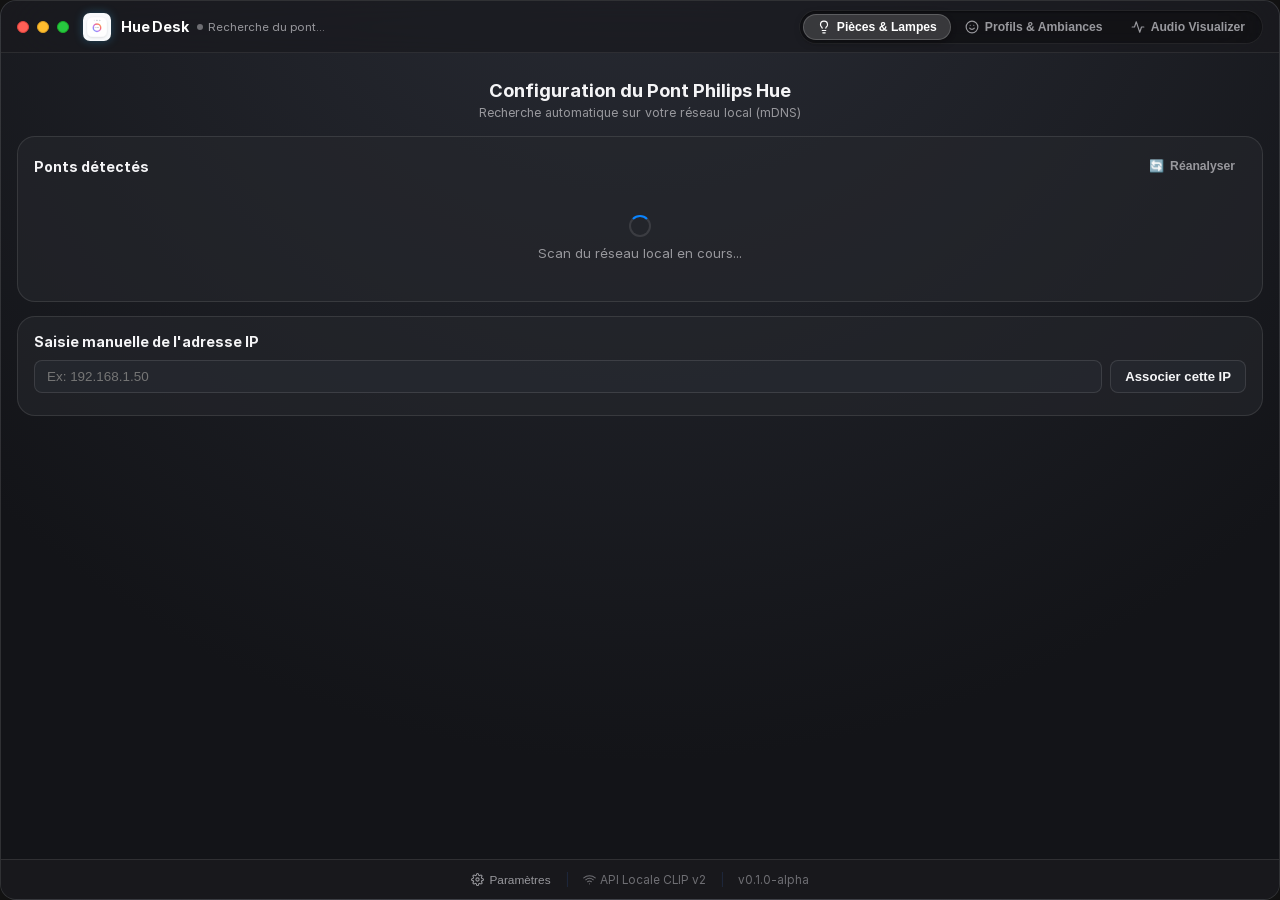
<file: ui/index.html>
<!DOCTYPE html>
<html lang="fr">
<head>
  <meta charset="UTF-8" />
  <meta name="viewport" content="width=device-width, initial-scale=1.0" />
  <title>HueDesk</title>
  <link rel="preconnect" href="https://fonts.googleapis.com">
  <link rel="preconnect" href="https://fonts.gstatic.com" crossorigin>
  <link href="https://fonts.googleapis.com/css2?family=Inter:wght@400;500;600;700&display=swap" rel="stylesheet">
  <link rel="stylesheet" href="style.css" />
</head>
<body>
  <div class="app-window">
    <!-- Barre Supérieure & En-tête de l'application Style macOS Sonoma -->
    <header class="app-header" data-tauri-drag-region>
      <!-- Contrôles de fenêtre macOS Feux Tricolores -->
      <div class="traffic-lights">
        <button id="win-btn-close" class="traffic-btn close" title="Masquer dans la barre des tâches"></button>
        <button id="win-btn-minimize" class="traffic-btn minimize" title="Réduire"></button>
        <button id="win-btn-maximize" class="traffic-btn maximize" title="Agrandir / Restaurer"></button>
      </div>

      <div class="brand" data-tauri-drag-region>
        <img src="huedesklogo.svg" alt="HueDesk Logo" class="brand-logo" data-tauri-drag-region />
        <div class="brand-text" data-tauri-drag-region>
          <span class="app-title" data-tauri-drag-region>Hue Desk</span>
          <div class="connection-status" id="connection-status" data-tauri-drag-region>
            <span class="status-dot"></span>
            <span id="bridge-status-text">Recherche du pont...</span>
          </div>
        </div>
      </div>

      <!-- Contrôle Segmenté macOS Sonoma (Navigation) -->
      <nav class="macos-segmented-control" id="main-nav-tabs">
        <button id="nav-tab-lights" class="segmented-item active">
          <svg class="seg-svg" width="14" height="14" viewBox="0 0 24 24" fill="none" stroke="currentColor" stroke-width="2" stroke-linecap="round" stroke-linejoin="round"><path d="M9 18h6"/><path d="M10 22h4"/><path d="M15.09 14c.18-.98.65-1.74 1.41-2.5A4.65 4.65 0 0 0 18 8 6 6 0 0 0 6 8c0 1 .23 2.23 1.5 3.5A4.61 4.61 0 0 1 8.91 14"/></svg>
          <span>Pièces & Lampes</span>
        </button>
        <button id="nav-tab-profiles" class="segmented-item">
          <svg class="seg-svg" width="14" height="14" viewBox="0 0 24 24" fill="none" stroke="currentColor" stroke-width="2" stroke-linecap="round" stroke-linejoin="round"><circle cx="12" cy="12" r="10"/><path d="M8 14s1.5 2 4 2 4-2 4-2"/><line x1="9" y1="9" x2="9.01" y2="9"/><line x1="15" y1="9" x2="15.01" y2="9"/></svg>
          <span>Profils & Ambiances</span>
        </button>
        <button id="nav-tab-audio" class="segmented-item">
          <svg class="seg-svg" width="14" height="14" viewBox="0 0 24 24" fill="none" stroke="currentColor" stroke-width="2" stroke-linecap="round" stroke-linejoin="round"><polyline points="22 12 18 12 15 21 9 3 6 12 2 12"/></svg>
          <span>Audio Visualizer</span>
        </button>
      </nav>
    </header>

    <!-- VUE 1 : APPAIRAGE (si non configuré) -->
    <main id="view-pairing" class="view-container">
      <button id="btn-pairing-back" class="btn btn-sm btn-ghost hidden" style="margin-bottom: 12px; align-self: flex-start;">
        <span class="icon">←</span> Retour au tableau de bord
      </button>
      <div class="pairing-hero">
        <h2>Configuration du Pont Philips Hue</h2>
        <p class="subtitle">Recherche automatique sur votre réseau local (mDNS)</p>
      </div>

      <div class="pairing-content">
        <div class="bridges-section">
          <div class="section-header">
            <h3>Ponts détectés</h3>
            <button id="btn-rescan-bridges" class="btn btn-sm btn-ghost">
              <span class="icon">🔄</span> Réanalyser
            </button>
          </div>

          <div id="bridges-container" class="bridges-list">
            <div class="loading-state">
              <div class="spinner"></div>
              <span>Scan du réseau local en cours...</span>
            </div>
          </div>
        </div>

        <div class="manual-section">
          <h3>Saisie manuelle de l'adresse IP</h3>
          <div class="manual-input-row">
            <input type="text" id="manual-bridge-ip" placeholder="Ex: 192.168.1.50" />
            <button id="btn-connect-manual" class="btn btn-secondary">Associer cette IP</button>
          </div>
          <span id="manual-error" class="error-text"></span>
        </div>
      </div>

      <!-- Modale Overlay : Appui sur le bouton du pont -->
      <div id="modal-pairing" class="modal-overlay hidden">
        <div class="modal-card">
          <div class="bridge-graphic">
            <img src="huedesklogo.svg" alt="Pont Philips Hue" class="pairing-bridge-img pulse-animation" />
          </div>

          <h3>Appuyez sur le bouton du pont</h3>
          <p id="pairing-instruction" class="modal-instruction">
            Appuyez sur le gros bouton rond au centre de votre pont Philips Hue.
          </p>

          <div class="countdown-wrapper">
            <div class="countdown-bar">
              <div id="countdown-progress" class="countdown-fill" style="width: 100%;"></div>
            </div>
            <span id="countdown-timer" class="countdown-number">30s</span>
          </div>

          <button id="btn-cancel-pairing" class="btn btn-ghost">Annuler</button>
        </div>
      </div>
    </main>

    <!-- VUE 2 : DASHBOARD PRINCIPAL -->
    <main id="view-dashboard" class="view-container hidden">
      <!-- Section Raccourcis Rapides -->
      <section class="quick-actions-section">
        <h2 class="section-subtitle">Raccourcis rapides</h2>
        <div class="quick-actions-grid">
          <button id="btn-quick-all-on" class="quick-btn">
            <svg class="quick-svg" width="15" height="15" viewBox="0 0 24 24" fill="none" stroke="currentColor" stroke-width="2" stroke-linecap="round" stroke-linejoin="round"><circle cx="12" cy="12" r="5"/><line x1="12" y1="1" x2="12" y2="3"/><line x1="12" y1="21" x2="12" y2="23"/><line x1="4.22" y1="4.22" x2="5.64" y2="5.64"/><line x1="18.36" y1="18.36" x2="19.78" y2="19.78"/><line x1="1" y1="12" x2="3" y2="12"/><line x1="21" y1="12" x2="23" y2="12"/><line x1="4.22" y1="19.78" x2="5.64" y2="18.36"/><line x1="18.36" y1="5.64" x2="19.78" y2="4.22"/></svg>
            <span>Tout Allumer</span>
          </button>
          <button id="btn-quick-all-off" class="quick-btn">
            <svg class="quick-svg" width="15" height="15" viewBox="0 0 24 24" fill="none" stroke="currentColor" stroke-width="2" stroke-linecap="round" stroke-linejoin="round"><path d="M12 2a10 10 0 1 0 10 10A10 10 0 0 0 12 2zm0 18a8 8 0 0 1 0-16z"/></svg>
            <span>Tout Éteindre</span>
          </button>
          <button id="btn-quick-night" class="quick-btn">
            <svg class="quick-svg" width="15" height="15" viewBox="0 0 24 24" fill="none" stroke="currentColor" stroke-width="2" stroke-linecap="round" stroke-linejoin="round"><path d="M21 12.79A9 9 0 1 1 11.21 3 7 7 0 0 0 21 12.79z"/></svg>
            <span>Nuit</span>
          </button>
        </div>
      </section>

      <!-- Accordéon des Pièces -->
      <section class="rooms-section">
        <div id="rooms-accordion" class="accordion-container">
          <!-- Les pièces et lampes sont injectées ici dynamiquement -->
        </div>
      </section>
    </main>

    <!-- VUE 2 : PROFILS & AMBIANCES -->
    <main id="view-profiles" class="view-container hidden">
      <div class="profiles-header-row">
        <div class="profiles-title-col">
          <h2>Profils d'Ambiance</h2>
          <p class="subtitle">Activez vos atmosphères préférées en un clic</p>
        </div>
        <button id="btn-capture-profile" class="btn btn-primary">
          <svg width="14" height="14" viewBox="0 0 24 24" fill="none" stroke="currentColor" stroke-width="2" stroke-linecap="round" stroke-linejoin="round"><path d="M23 19a2 2 0 0 1-2 2H3a2 2 0 0 1-2-2V8a2 2 0 0 1 2-2h4l2-3h6l2 3h4a2 2 0 0 1 2 2z"/><circle cx="12" cy="13" r="4"/></svg>
          <span>Capturer l'état actuel</span>
        </button>
      </div>

      <!-- Grille des Profils -->
      <div id="profiles-grid" class="profiles-grid">
        <!-- Cartes de profils injectées dynamiquement -->
      </div>
    </main>

    <!-- VUE 2.5 : AUDIO VISUALIZER (WASAPI LOOPBACK & FFT) -->
    <main id="view-audio" class="view-container hidden">
      <div class="audio-header-row">
        <div class="audio-title-col">
          <h2>Audio Visualizer</h2>
          <p class="subtitle">WASAPI Loopback • Synchronisation lumineuse</p>
        </div>
        <div class="audio-toggle-wrap">
          <span id="audio-badge-status" class="audio-badge-idle">EN PAUSE</span>
          <label class="apple-switch" title="Activer / Désactiver la synchronisation audio">
            <input type="checkbox" id="audio-master-toggle" />
            <span class="apple-switch-slider"></span>
          </label>
        </div>
      </div>

      <!-- Carte Source Audio & VU-Mètre -->
      <div class="audio-card audio-device-card">
        <div class="audio-device-header">
          <div class="audio-device-title">
            <span class="audio-device-icon"><svg width="16" height="16" viewBox="0 0 24 24" fill="none" stroke="currentColor" stroke-width="2" stroke-linecap="round" stroke-linejoin="round"><path d="M3 18v-6a9 9 0 0 1 18 0v6"/><path d="M21 19a2 2 0 0 1-2 2h-1a2 2 0 0 1-2-2v-3a2 2 0 0 1 2-2h3zM3 19a2 2 0 0 0 2 2h1a2 2 0 0 0 2-2v-3a2 2 0 0 0-2-2H3z"/></svg></span>
            <span>Source Audio (Loopback)</span>
          </div>
          <button id="btn-refresh-audio-devices" class="btn-device-refresh" title="Actualiser la liste des périphériques">
            <svg width="13" height="13" viewBox="0 0 24 24" fill="none" stroke="currentColor" stroke-width="2.2" stroke-linecap="round" stroke-linejoin="round"><polyline points="23 4 23 10 17 10"/><polyline points="1 20 1 14 7 14"/><path d="M3.51 9a9 9 0 0 1 14.85-3.36L23 10M1 14l4.64 4.36A9 9 0 0 0 20.49 15"/></svg>
          </button>
        </div>
        <div class="audio-select-wrap">
          <select id="audio-device-select" class="apple-dark-select" title="Périphérique audio source"></select>
        </div>
        <div class="audio-vu-meter-row" title="Niveau en direct du signal audio capturé">
          <span class="vu-label">Signal</span>
          <div class="vu-meter-bar">
            <div id="audio-vu-fill" class="vu-meter-fill"></div>
          </div>
          <span id="audio-vu-pct" class="vu-pct">0%</span>
        </div>
      </div>

      <!-- Visualiseur Spectral Dynamique Canvas -->
      <div class="audio-visualizer-card">
        <canvas id="audio-canvas" width="600" height="180"></canvas>
        <div class="audio-live-meta">
          <div class="audio-meta-item">
            <span>Luminosité :</span>
            <strong id="audio-meta-bri">50%</strong>
          </div>
          <div class="audio-meta-item">
            <span>Teinte :</span>
            <span class="audio-color-pill" id="audio-color-pill"></span>
          </div>
          <div class="audio-meta-item">
            <span>Kick Bass :</span>
            <div class="bass-meter-bar"><div id="bass-meter-fill"></div></div>
          </div>
        </div>
      </div>

      <!-- Panneau des Réglages & Personnalisation -->
      <div class="audio-controls-grid">
        <!-- Sensibilité -->
        <div class="audio-card">
          <div class="audio-card-label">
            <span>Sensibilité (Gain)</span>
            <span id="audio-gain-display">1.0x</span>
          </div>
          <input type="range" class="apple-slider" id="audio-gain-slider" min="0.5" max="4.0" step="0.1" value="1.0" />
        </div>

        <!-- Plage de Luminosité Dynamique (Min & Max) -->
        <div class="audio-card">
          <div class="audio-card-label">
            <span>Dynamique Lumineuse</span>
            <span id="audio-range-display">15% - 100%</span>
          </div>
          <div class="audio-dual-slider">
            <div class="dual-slider-item">
              <span class="sub-label">Min (Ambiance)</span>
              <input type="range" class="apple-slider" id="audio-min-bri-slider" min="5" max="50" step="5" value="15" />
            </div>
            <div class="dual-slider-item">
              <span class="sub-label">Max (Crêtes)</span>
              <input type="range" class="apple-slider" id="audio-max-bri-slider" min="50" max="100" step="5" value="100" />
            </div>
          </div>
        </div>

        <!-- Accentuation des Basses -->
        <div class="audio-card audio-card-row">
          <div class="audio-card-text">
            <h4>Accentuation des Basses</h4>
            <p>Pulsations intenses sur les kicks & percussions</p>
          </div>
          <label class="apple-switch">
            <input type="checkbox" id="audio-bass-boost-toggle" checked />
            <span class="apple-switch-slider"></span>
          </label>
        </div>

        <!-- Palettes de Couleurs -->
        <div class="audio-card">
          <div class="audio-card-label">
            <span>Palette de Couleurs</span>
          </div>
          <div class="palette-picker-grid">
            <button class="palette-btn selected" data-palette="neon">
              <span class="palette-dot" style="background: linear-gradient(135deg, #00f3ff, #ff007f);"></span>
              <span>Néon Cyberpunk</span>
            </button>
            <button class="palette-btn" data-palette="soft">
              <span class="palette-dot" style="background: linear-gradient(135deg, #ff9500, #f48fb1);"></span>
              <span>Ambiance Douce</span>
            </button>
            <button class="palette-btn" data-palette="party">
              <span class="palette-dot" style="background: linear-gradient(135deg, #ff0033, #00ff66, #0077ff);"></span>
              <span>Party Électro</span>
            </button>
          </div>
        </div>

        <!-- Sélection des Lampes Participantes -->
        <div class="audio-card">
          <div class="audio-card-label">
            <span>Lampes Participantes</span>
            <button id="btn-select-all-audio-lights" class="btn-text-link">Tout cocher</button>
          </div>
          <div id="audio-lights-selector" class="audio-lights-list">
            <!-- Injecté dynamiquement en JS -->
          </div>
        </div>
      </div>
    </main>

    <!-- VUE 3 : PARAMÈTRES & CONFIGURATION -->
    <main id="view-settings" class="view-container hidden">
      <div class="settings-header-row">
        <button id="btn-settings-back" class="btn btn-sm btn-ghost">
          <span class="icon">←</span> Tableau de bord
        </button>
        <h2>Paramètres</h2>
      </div>

      <div class="settings-content">
        <!-- Section Pont Hue -->
        <div class="settings-card">
          <div class="settings-card-header">
            <span class="settings-card-icon"><svg width="18" height="18" viewBox="0 0 24 24" fill="none" stroke="currentColor" stroke-width="2" stroke-linecap="round" stroke-linejoin="round"><rect x="2" y="2" width="20" height="8" rx="2" ry="2"/><rect x="2" y="14" width="20" height="8" rx="2" ry="2"/><line x1="6" y1="6" x2="6.01" y2="6"/><line x1="6" y1="18" x2="6.01" y2="18"/></svg></span>
            <div class="settings-card-title">
              <h3>Pont Philips Hue</h3>
              <span class="settings-card-subtitle" id="settings-bridge-subtitle">Connecté en local</span>
            </div>
            <span class="badge-status-online" id="settings-bridge-badge">En ligne</span>
          </div>
          <div class="settings-card-body">
            <div class="settings-info-row">
              <span class="info-label">Adresse IP</span>
              <span class="info-value" id="settings-bridge-ip">—</span>
            </div>
            <div class="settings-info-row">
              <span class="info-label">Protocole</span>
              <span class="info-value">HTTPS Locale CLIP v2</span>
            </div>
            <div class="settings-info-row">
              <span class="info-label">Flux temps réel (SSE)</span>
              <span class="info-value" id="settings-sse-status">Actif (synchronisation instantanée)</span>
            </div>
            <div class="settings-actions-row">
              <button id="btn-settings-change-bridge" class="btn btn-secondary btn-sm">
                <svg width="13" height="13" viewBox="0 0 24 24" fill="none" stroke="currentColor" stroke-width="2.2" stroke-linecap="round" stroke-linejoin="round"><polyline points="23 4 23 10 17 10"/><polyline points="1 20 1 14 7 14"/><path d="M3.51 9a9 9 0 0 1 14.85-3.36L23 10M1 14l4.64 4.36A9 9 0 0 0 20.49 15"/></svg>
                <span>Changer de pont / Reconnecter</span>
              </button>
            </div>
          </div>
        </div>

        <!-- Section Application & Performance -->
        <div class="settings-card">
          <div class="settings-card-header">
            <span class="settings-card-icon"><svg width="18" height="18" viewBox="0 0 24 24" fill="none" stroke="currentColor" stroke-width="2" stroke-linecap="round" stroke-linejoin="round"><polygon points="13 2 3 14 12 14 11 22 21 10 12 10 13 2"/></svg></span>
            <div class="settings-card-title">
              <h3>Performances & Système</h3>
              <span class="settings-card-subtitle">Architecture ultra-légère Tauri v2 + Rust</span>
            </div>
          </div>
          <div class="settings-card-body">
            <div class="settings-info-row">
              <span class="info-label">Empreinte mémoire</span>
              <span class="info-value" style="color: var(--accent-green); font-weight:700;">~25-35 Mo RAM</span>
            </div>
            <div class="settings-info-row">
              <span class="info-label">Mode fenêtre</span>
              <span class="info-value">Frameless Custom Glass</span>
            </div>
            <div class="settings-info-row">
              <span class="info-label">Version</span>
              <span class="info-value">v0.1.0-alpha (Build natif)</span>
            </div>
          </div>
        </div>
      </div>
    </main>

    <!-- Pied de page (Footer) -->
    <footer class="app-footer">
      <button id="btn-footer-settings" class="footer-link">
        <svg class="footer-svg" width="13" height="13" viewBox="0 0 24 24" fill="none" stroke="currentColor" stroke-width="2" stroke-linecap="round" stroke-linejoin="round"><circle cx="12" cy="12" r="3"/><path d="M19.4 15a1.65 1.65 0 0 0 .33 1.82l.06.06a2 2 0 0 1 0 2.83 2 2 0 0 1-2.83 0l-.06-.06a1.65 1.65 0 0 0-1.82-.33 1.65 1.65 0 0 0-1 1.51V21a2 2 0 0 1-2 2 2 2 0 0 1-2-2v-.09A1.65 1.65 0 0 0 9 19.4a1.65 1.65 0 0 0-1.82.33l-.06.06a2 2 0 0 1-2.83 0 2 2 0 0 1 0-2.83l.06-.06a1.65 1.65 0 0 0 .33-1.82 1.65 1.65 0 0 0-1.51-1H3a2 2 0 0 1-2-2 2 2 0 0 1 2-2h.09A1.65 1.65 0 0 0 4.6 9a1.65 1.65 0 0 0-.33-1.82l-.06-.06a2 2 0 0 1 0-2.83 2 2 0 0 1 2.83 0l.06.06a1.65 1.65 0 0 0 1.82.33H9a1.65 1.65 0 0 0 1-1.51V3a2 2 0 0 1 2-2 2 2 0 0 1 2 2v.09a1.65 1.65 0 0 0 1 1.51 1.65 1.65 0 0 0 1.82-.33l.06-.06a2 2 0 0 1 2.83 0 2 2 0 0 1 0 2.83l-.06.06a1.65 1.65 0 0 0-.33 1.82V9a1.65 1.65 0 0 0 1.51 1H21a2 2 0 0 1 2 2 2 2 0 0 1-2 2h-.09a1.65 1.65 0 0 0-1.51 1z"/></svg>
        <span>Paramètres</span>
      </button>
      <span class="footer-divider">|</span>
      <span class="footer-api">
        <svg class="footer-svg" width="13" height="13" viewBox="0 0 24 24" fill="none" stroke="currentColor" stroke-width="2" stroke-linecap="round" stroke-linejoin="round"><path d="M5 12.55a11 11 0 0 1 14.08 0"/><path d="M1.42 9a16 16 0 0 1 21.16 0"/><path d="M8.53 16.11a6 6 0 0 1 6.95 0"/><line x1="12" y1="20" x2="12.01" y2="20"/></svg>
        <span>API Locale CLIP v2</span>
      </span>
      <span class="footer-divider">|</span>
      <span class="footer-version">v0.1.0-alpha</span>
    </footer>
    <!-- Menu Contextuel Clic Droit macOS -->
    <div id="custom-context-menu" class="context-menu hidden">
      <button id="menu-item-rename-light" class="context-menu-item hidden">
        <svg width="13" height="13" viewBox="0 0 24 24" fill="none" stroke="currentColor" stroke-width="2" stroke-linecap="round" stroke-linejoin="round"><path d="M17 3a2.828 2.828 0 1 1 4 4L7.5 20.5 2 22l1.5-5.5L17 3z"/></svg>
        <span>Renommer ce luminaire</span>
      </button>
      <button id="menu-item-toggle-light" class="context-menu-item hidden">
        <svg width="13" height="13" viewBox="0 0 24 24" fill="none" stroke="currentColor" stroke-width="2" stroke-linecap="round" stroke-linejoin="round"><path d="M9 18h6"/><path d="M10 22h4"/><path d="M15.09 14c.18-.98.65-1.74 1.41-2.5A4.65 4.65 0 0 0 18 8 6 6 0 0 0 6 8c0 1 .23 2.23 1.5 3.5A4.61 4.61 0 0 1 8.91 14"/></svg>
        <span id="menu-text-toggle-light">Allumer / Éteindre</span>
      </button>
      <button id="menu-item-color-light" class="context-menu-item hidden">
        <svg width="13" height="13" viewBox="0 0 24 24" fill="none" stroke="currentColor" stroke-width="2" stroke-linecap="round" stroke-linejoin="round"><circle cx="12" cy="12" r="10"/><path d="M12 2a10 10 0 0 0 0 20v-20z"/></svg>
        <span>Régler la couleur & effets</span>
      </button>
      <div class="context-menu-separator hidden" id="menu-sep-light"></div>
      <button id="menu-item-new-room" class="context-menu-item">
        <svg width="13" height="13" viewBox="0 0 24 24" fill="none" stroke="currentColor" stroke-width="2" stroke-linecap="round" stroke-linejoin="round"><line x1="12" y1="5" x2="12" y2="19"/><line x1="5" y1="12" x2="19" y2="12"/></svg>
        <span>Créer une nouvelle pièce</span>
      </button>
    </div>

    <!-- Modale Création de Pièce -->
    <div id="modal-create-room" class="modal-overlay hidden">
      <div class="modal-card">
        <h3>Nouvelle Pièce Philips Hue</h3>
        <p class="modal-instruction">Entrez le nom de la nouvelle pièce à créer sur le pont local.</p>
        <div class="manual-input-row" style="margin-top: 14px;">
          <input type="text" id="new-room-name-input" placeholder="Ex: Salon, Bureau, Chambre 2..." style="flex:1;" />
        </div>
        <div class="modal-buttons-row" style="display:flex; justify-content:flex-end; gap:10px; margin-top:16px;">
          <button id="btn-cancel-create-room" class="btn btn-ghost">Annuler</button>
          <button id="btn-confirm-create-room" class="btn btn-primary">Créer la pièce</button>
        </div>
      </div>
    </div>

    <!-- Modale Renommage Personnalisée (Remplacement de prompt()) -->
    <div id="modal-rename" class="modal-overlay hidden">
      <div class="modal-card">
        <h3 id="modal-rename-title">Renommer</h3>
        <p class="modal-instruction" id="modal-rename-desc">Entrez le nouveau nom à appliquer sur le pont Hue local.</p>
        <div class="manual-input-row" style="margin-top: 14px;">
          <input type="text" id="rename-input" placeholder="Nouveau nom..." style="flex:1;" />
        </div>
        <div class="modal-buttons-row" style="display:flex; justify-content:flex-end; gap:10px; margin-top:16px;">
          <button id="btn-cancel-rename" class="btn btn-ghost">Annuler</button>
          <button id="btn-confirm-rename" class="btn btn-primary">Enregistrer</button>
        </div>
      </div>
    </div>

    <!-- Modale Création de Profil depuis l'état actuel -->
    <div id="modal-create-profile" class="modal-overlay hidden">
      <div class="modal-card">
        <h3>Nouveau Profil d'Ambiance</h3>
        <p class="modal-instruction">Enregistrez la configuration lumineuse active de toutes vos lampes.</p>
        <div class="manual-input-row" style="margin-top: 14px;">
          <input type="text" id="new-profile-name-input" placeholder="Ex: Code & Focus, Soirée Détente..." style="flex:1;" />
        </div>
        <div class="icon-selector-group" style="margin-top: 14px;">
          <span style="font-size:0.75rem; color:var(--text-muted); font-weight:600;">Choisir une icône d'ambiance :</span>
          <div class="icon-picker-grid" id="profile-icon-picker">
            <button class="icon-opt selected" data-icon="💻">💻</button>
            <button class="icon-opt" data-icon="🎬">🎬</button>
            <button class="icon-opt" data-icon="🍷">🍷</button>
            <button class="icon-opt" data-icon="🌙">🌙</button>
            <button class="icon-opt" data-icon="☀️">☀️</button>
            <button class="icon-opt" data-icon="🎨">🎨</button>
            <button class="icon-opt" data-icon="🚀">🚀</button>
            <button class="icon-opt" data-icon="📚">📚</button>
          </div>
        </div>
        <div class="modal-buttons-row" style="display:flex; justify-content:flex-end; gap:10px; margin-top:16px;">
          <button id="btn-cancel-create-profile" class="btn btn-ghost">Annuler</button>
          <button id="btn-confirm-create-profile" class="btn btn-primary">Enregistrer</button>
        </div>
      </div>
    </div>
  </div>

  <script src="main.js"></script>
</body>
</html>
</file>
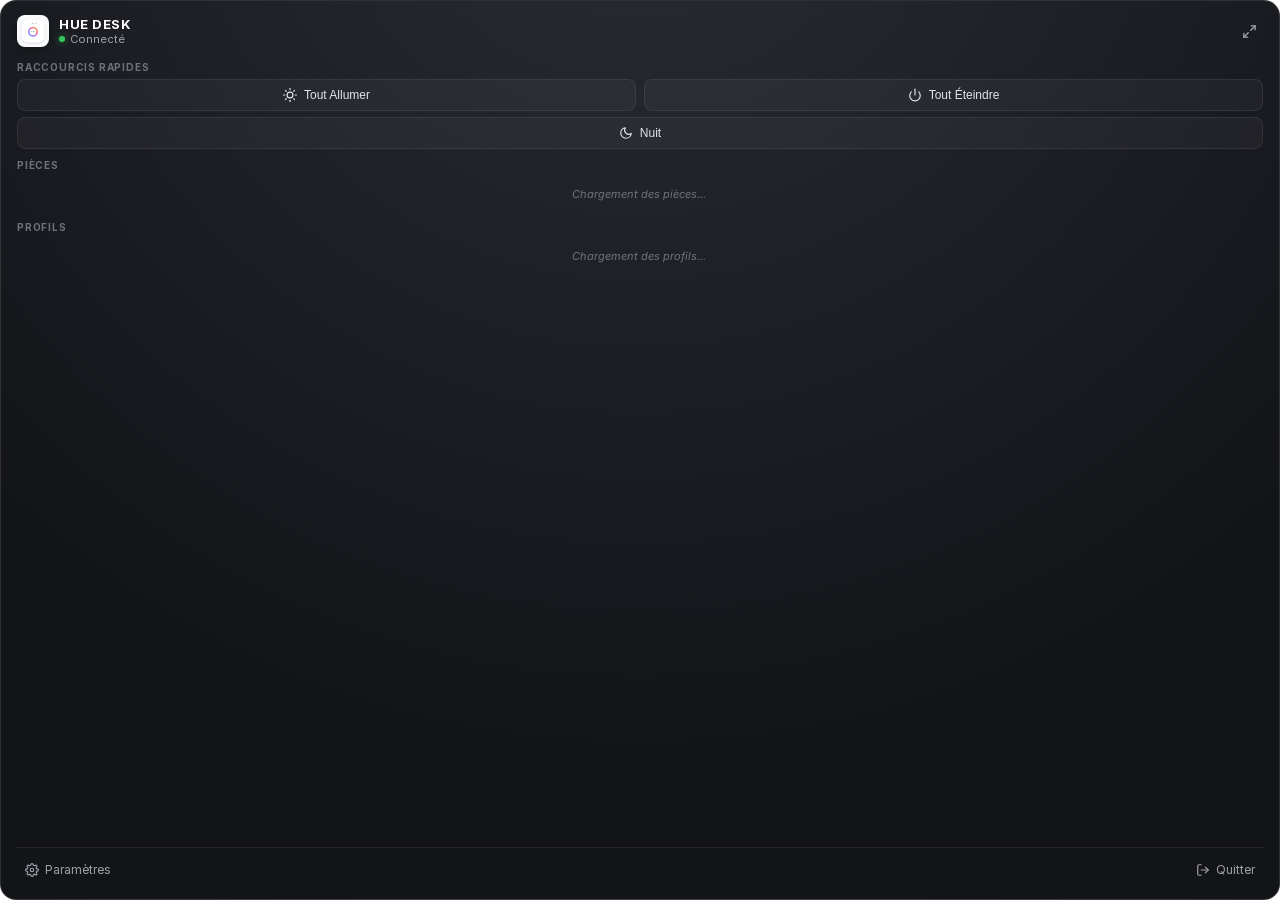
<file: ui/tray.html>
<!DOCTYPE html>
<html lang="fr">
<head>
  <meta charset="UTF-8">
  <meta name="viewport" content="width=device-width, initial-scale=1.0">
  <title>HueDesk Quick Access</title>
  <link rel="preconnect" href="https://fonts.googleapis.com">
  <link rel="preconnect" href="https://fonts.gstatic.com" crossorigin>
  <link href="https://fonts.googleapis.com/css2?family=Inter:wght@400;500;600;700&display=swap" rel="stylesheet">
  <link rel="stylesheet" href="tray.css">
</head>
<body>
  <div class="tray-popup">
    <!-- En-tête -->
    <header class="tray-header">
      <div class="tray-brand">
        <img src="huedesklogo.svg" alt="HueDesk" class="tray-app-icon" />
        <div class="tray-title-group">
          <div class="tray-app-name">HUE DESK</div>
          <div class="tray-status">
            <span class="status-dot"></span>
            <span id="tray-connection-text">Connecté</span>
          </div>
        </div>
      </div>
      <button id="btn-tray-expand" class="tray-icon-btn" title="Agrandir / Ouvrir la fenêtre principale" aria-label="Agrandir">
        <svg width="15" height="15" viewBox="0 0 24 24" fill="none" stroke="currentColor" stroke-width="2.2" stroke-linecap="round" stroke-linejoin="round">
          <polyline points="15 3 21 3 21 9"></polyline>
          <polyline points="9 21 3 21 3 15"></polyline>
          <line x1="21" y1="3" x2="14" y2="10"></line>
          <line x1="3" y1="21" x2="10" y2="14"></line>
        </svg>
      </button>
    </header>

    <!-- Raccourcis Rapides -->
    <section class="tray-section">
      <div class="tray-section-title">RACCOURCIS RAPIDES</div>
      <div class="quick-shortcuts-row">
        <button id="btn-quick-on" class="tray-btn quick-half-btn">
          <svg width="14" height="14" viewBox="0 0 24 24" fill="none" stroke="currentColor" stroke-width="2" stroke-linecap="round" stroke-linejoin="round">
            <circle cx="12" cy="12" r="5"></circle>
            <line x1="12" y1="1" x2="12" y2="3"></line>
            <line x1="12" y1="21" x2="12" y2="23"></line>
            <line x1="4.22" y1="4.22" x2="5.64" y2="5.64"></line>
            <line x1="18.36" y1="18.36" x2="19.78" y2="19.78"></line>
            <line x1="1" y1="12" x2="3" y2="12"></line>
            <line x1="21" y1="12" x2="23" y2="12"></line>
            <line x1="4.22" y1="19.78" x2="5.64" y2="18.36"></line>
            <line x1="18.36" y1="5.64" x2="19.78" y2="4.22"></line>
          </svg>
          <span>Tout Allumer</span>
        </button>
        <button id="btn-quick-off" class="tray-btn quick-half-btn">
          <svg width="14" height="14" viewBox="0 0 24 24" fill="none" stroke="currentColor" stroke-width="2" stroke-linecap="round" stroke-linejoin="round">
            <path d="M18.36 6.64a9 9 0 1 1-12.73 0"></path>
            <line x1="12" y1="2" x2="12" y2="12"></line>
          </svg>
          <span>Tout Éteindre</span>
        </button>
      </div>
      <button id="btn-quick-night" class="tray-btn quick-full-btn">
        <svg width="14" height="14" viewBox="0 0 24 24" fill="none" stroke="currentColor" stroke-width="2" stroke-linecap="round" stroke-linejoin="round">
          <path d="M21 12.79A9 9 0 1 1 11.21 3 7 7 0 0 0 21 12.79z"></path>
        </svg>
        <span>Nuit</span>
      </button>
    </section>

    <!-- Pièces -->
    <section class="tray-section">
      <div class="tray-section-title">PIÈCES</div>
      <div id="tray-rooms-list" class="tray-rooms-scroll">
        <div class="tray-loading-placeholder">Chargement des pièces...</div>
      </div>
    </section>

    <!-- Profils -->
    <section class="tray-section">
      <div class="tray-section-title">PROFILS</div>
      <div id="tray-profiles-list" class="tray-profiles-scroll">
        <div class="tray-loading-placeholder">Chargement des profils...</div>
      </div>
    </section>

    <!-- Pied de page -->
    <footer class="tray-footer">
      <button id="btn-tray-settings" class="tray-footer-link">
        <svg width="14" height="14" viewBox="0 0 24 24" fill="none" stroke="currentColor" stroke-width="2" stroke-linecap="round" stroke-linejoin="round">
          <circle cx="12" cy="12" r="3"></circle>
          <path d="M19.4 15a1.65 1.65 0 0 0 .33 1.82l.06.06a2 2 0 0 1 0 2.83 2 2 0 0 1-2.83 0l-.06-.06a1.65 1.65 0 0 0-1.82-.33 1.65 1.65 0 0 0-1 1.51V21a2 2 0 0 1-2 2 2 2 0 0 1-2-2v-.09A1.65 1.65 0 0 0 9 19.4a1.65 1.65 0 0 0-1.82.33l-.06.06a2 2 0 0 1-2.83 0 2 2 0 0 1 0-2.83l.06-.06a1.65 1.65 0 0 0 .33-1.82 1.65 1.65 0 0 0-1.51-1H3a2 2 0 0 1-2-2 2 2 0 0 1 2-2h.09A1.65 1.65 0 0 0 4.6 9a1.65 1.65 0 0 0-.33-1.82l-.06-.06a2 2 0 0 1 0-2.83 2 2 0 0 1 2.83 0l.06.06a1.65 1.65 0 0 0 1.82.33H9a1.65 1.65 0 0 0 1-1.51V3a2 2 0 0 1 2-2 2 2 0 0 1 2 2v.09a1.65 1.65 0 0 0 1 1.51 1.65 1.65 0 0 0 1.82-.33l.06-.06a2 2 0 0 1 2.83 0 2 2 0 0 1 0 2.83l-.06.06a1.65 1.65 0 0 0-.33 1.82V9a1.65 1.65 0 0 0 1.51 1H21a2 2 0 0 1 2 2 2 2 0 0 1-2 2h-.09a1.65 1.65 0 0 0-1.51 1z"></path>
        </svg>
        <span>Paramètres</span>
      </button>

      <button id="btn-tray-quit" class="tray-footer-link">
        <svg width="14" height="14" viewBox="0 0 24 24" fill="none" stroke="currentColor" stroke-width="2" stroke-linecap="round" stroke-linejoin="round">
          <path d="M9 21H5a2 2 0 0 1-2-2V5a2 2 0 0 1 2-2h4"></path>
          <polyline points="16 17 21 12 16 7"></polyline>
          <line x1="21" y1="12" x2="9" y2="12"></line>
        </svg>
        <span>Quitter</span>
      </button>
    </footer>
  </div>

  <script src="tray.js"></script>
</body>
</html>
</file>
<file: ui/style.css>
@font-face {
  font-family: 'Inter';
  font-style: normal;
  font-weight: 400;
  font-display: swap;
  src: url('fonts/Inter-Regular.woff2') format('woff2');
}

@font-face {
  font-family: 'Inter';
  font-style: normal;
  font-weight: 600;
  font-display: swap;
  src: url('fonts/Inter-SemiBold.woff2') format('woff2');
}

@font-face {
  font-family: 'Inter';
  font-style: normal;
  font-weight: 700;
  font-display: swap;
  src: url('fonts/Inter-Bold.woff2') format('woff2');
}

:root {
  --bg-app: #141517;
  --bg-header: rgba(26, 26, 30, 0.78);
  --bg-card: rgba(38, 40, 46, 0.58);
  --bg-tile: rgba(42, 44, 52, 0.52);
  --bg-tile-on: rgba(52, 54, 64, 0.68);
  --bg-btn: rgba(255, 255, 255, 0.08);
  --bg-btn-hover: rgba(255, 255, 255, 0.14);

  --border-subtle: rgba(255, 255, 255, 0.1);
  --border-tile: rgba(255, 255, 255, 0.11);
  --border-tile-on: rgba(255, 179, 64, 0.32);

  --text-main: #f5f5f7;
  --text-muted: #98989d;
  --text-dim: #6e6e73;

  --accent-amber: #ff9f0a;
  --accent-hue: #ff9f0a;
  --accent-green: #30d158;
  --accent-blue: #0a84ff;
  --accent-purple: #bf5af2;
  --accent-danger: #ff453a;

  --glow-amber: rgba(255, 159, 10, 0.18);
  --radius-xl: 18px;
  --radius-lg: 14px;
  --radius-md: 10px;
  --radius-sm: 8px;

  --transition: all 0.2s cubic-bezier(0.16, 1, 0.3, 1);
  font-family: 'Inter', -apple-system, BlinkMacSystemFont, "Segoe UI Variable Text", "Segoe UI", Roboto, sans-serif;
  color-scheme: dark;
}

* {
  box-sizing: border-box;
  margin: 0;
  padding: 0;
  -webkit-font-smoothing: antialiased;
}

body {
  background: transparent !important;
  color: var(--text-main);
  user-select: none;
  overflow: hidden;
  height: 100vh;
  width: 100vw;
  margin: 0;
  padding: 0;
  box-sizing: border-box;
}

/* Scrollbars modernes fines (6px, thumb #334155, rounded-full) */
::-webkit-scrollbar {
  width: 6px;
  height: 6px;
}
::-webkit-scrollbar-track {
  background: transparent;
}
::-webkit-scrollbar-thumb {
  background: #334155;
  border-radius: 9999px;
  opacity: 0.6;
}
::-webkit-scrollbar-thumb:hover {
  background: #475569;
}

.app-window {
  display: flex;
  flex-direction: column;
  height: 100vh;
  width: 100vw;
  box-sizing: border-box;
  background: radial-gradient(circle at 50% -20%, #2a2d36 0%, #131418 75%), #131418 !important;
  border-radius: 16px !important;
  border: 1px solid rgba(255, 255, 255, 0.12) !important;
  overflow: hidden;
  box-shadow: none !important;
}

/* ================= 1. HEADER macOS SONOMA ================= */
.app-header {
  height: 52px;
  background: rgba(26, 26, 30, 0.75);
  backdrop-filter: blur(35px) saturate(190%);
  -webkit-backdrop-filter: blur(35px) saturate(190%);
  border-bottom: 1px solid rgba(255, 255, 255, 0.08);
  display: flex;
  align-items: center;
  justify-content: space-between;
  padding: 0 16px;
  z-index: 50;
  position: relative;
}

/* Feux Tricolores macOS (Fermer, Réduire, Agrandir) */
.traffic-lights {
  display: flex;
  align-items: center;
  gap: 8px;
  margin-right: 14px;
}

.traffic-btn {
  width: 12px;
  height: 12px;
  border-radius: 50%;
  border: none;
  cursor: pointer;
  position: relative;
  display: flex;
  align-items: center;
  justify-content: center;
  padding: 0;
  transition: transform 0.12s ease, filter 0.12s ease;
}

.traffic-btn.close {
  background: #ff5f56;
  border: 1px solid #e0443e;
}

.traffic-btn.minimize {
  background: #ffbd2e;
  border: 1px solid #dea123;
}

.traffic-btn.maximize {
  background: #27c93f;
  border: 1px solid #1aab29;
}

.traffic-btn:hover {
  filter: brightness(0.92);
  transform: scale(1.1);
}

.traffic-btn::after {
  content: "";
  opacity: 0;
  font-size: 8px;
  font-weight: 800;
  color: rgba(0, 0, 0, 0.65);
  line-height: 1;
  transition: opacity 0.15s ease;
}

.traffic-lights:hover .traffic-btn.close::after {
  content: "✕";
  opacity: 1;
  font-size: 7px;
}

.traffic-lights:hover .traffic-btn.minimize::after {
  content: "–";
  opacity: 1;
  font-size: 8px;
}

.traffic-lights:hover .traffic-btn.maximize::after {
  content: "+";
  opacity: 1;
  font-size: 9px;
}

.brand {
  display: flex;
  align-items: center;
  gap: 10px;
  flex: 1;
}

.brand-logo {
  width: 28px;
  height: 28px;
  border-radius: 7px;
  object-fit: contain;
  box-shadow: 0 0 10px rgba(56, 189, 248, 0.3);
}

.brand-text {
  display: flex;
  align-items: center;
  gap: 8px;
}

.app-title {
  font-size: 0.88rem;
  font-weight: 700;
  color: #ffffff;
  letter-spacing: -0.01em;
}

.connection-status {
  display: flex;
  align-items: center;
  gap: 5px;
  font-size: 0.72rem;
  color: var(--text-muted);
}

.status-dot {
  width: 6px;
  height: 6px;
  border-radius: 50%;
  background-color: var(--text-dim);
}

.connection-status.connected .status-dot {
  background-color: var(--accent-green);
  box-shadow: 0 0 8px var(--accent-green);
}

.connection-status.connected {
  color: #94a3b8;
}

/* Contrôle Segmenté macOS Sonoma */
.macos-segmented-control {
  display: inline-flex;
  align-items: center;
  background: rgba(0, 0, 0, 0.28);
  border: 1px solid rgba(255, 255, 255, 0.08);
  padding: 3px;
  border-radius: 9999px;
  backdrop-filter: blur(25px);
  -webkit-backdrop-filter: blur(25px);
  box-shadow: inset 0 1px 2px rgba(0, 0, 0, 0.4);
}

.segmented-item {
  display: inline-flex;
  align-items: center;
  gap: 6px;
  padding: 5px 13px;
  border-radius: 9999px;
  border: 1px solid transparent;
  background: transparent;
  color: #98989d;
  font-size: 0.76rem;
  font-weight: 600;
  cursor: pointer;
  transition: all 0.2s cubic-bezier(0.16, 1, 0.3, 1);
  white-space: nowrap;
}

.segmented-item:hover {
  color: #f5f5f7;
}

.segmented-item.active {
  background: rgba(255, 255, 255, 0.16);
  color: #ffffff;
  border-color: rgba(255, 255, 255, 0.18);
  box-shadow: 0 2px 8px rgba(0, 0, 0, 0.35);
}

.segmented-item .seg-icon {
  font-size: 0.82rem;
}

/* ================= 2. CONTENEUR PRINCIPAL ================= */
.view-container {
  flex: 1;
  overflow-y: auto;
  overflow-x: hidden;
  padding: 16px;
  scrollbar-width: thin;
  display: flex;
  flex-direction: column;
  gap: 16px;
  max-width: 100%;
}

.hidden {
  display: none !important;
}

/* ================= 3. RACCOURCIS RAPIDES ================= */
.quick-actions-section {
  display: flex;
  flex-direction: column;
  gap: 8px;
}

.section-subtitle {
  font-size: 0.8rem;
  font-weight: 700;
  color: var(--text-muted);
  letter-spacing: 0.03em;
  text-transform: uppercase;
}

.quick-actions-grid {
  display: grid;
  grid-template-columns: repeat(3, 1fr);
  gap: 8px;
}

.quick-btn {
  background: rgba(45, 47, 54, 0.55);
  border: 1px solid rgba(255, 255, 255, 0.1);
  border-radius: var(--radius-md);
  padding: 10px 8px;
  display: flex;
  align-items: center;
  justify-content: center;
  gap: 6px;
  font-size: 0.78rem;
  font-weight: 600;
  color: #f5f5f7;
  cursor: pointer;
  backdrop-filter: blur(25px);
  -webkit-backdrop-filter: blur(25px);
  box-shadow: inset 0 1px 0 rgba(255, 255, 255, 0.1), 0 2px 8px rgba(0, 0, 0, 0.25);
  transition: var(--transition);
}

.quick-btn:hover {
  background: rgba(60, 62, 72, 0.7);
  border-color: rgba(255, 255, 255, 0.18);
  transform: translateY(-1px);
}
}

.quick-btn:active {
  transform: translateY(0);
}

.quick-icon {
  font-size: 0.95rem;
}

/* ================= 4. ACCORDÉON DES PIÈCES ================= */
.rooms-section {
  display: flex;
  flex-direction: column;
  gap: 10px;
}

.accordion-container {
  display: flex;
  flex-direction: column;
  gap: 12px;
}

/* Pièce */
.room-item {
  background: var(--bg-card);
  border: 1px solid var(--border-subtle);
  border-radius: var(--radius-xl);
  overflow: hidden;
  transition: var(--transition);
}

.room-item.expanded {
  border-color: #27344d;
}

.room-header {
  display: flex;
  align-items: center;
  justify-content: space-between;
  padding: 14px 16px;
  cursor: pointer;
  transition: background 0.15s ease;
}

.room-header:hover {
  background: rgba(255, 255, 255, 0.02);
}

.room-title-left {
  display: flex;
  align-items: center;
  gap: 8px;
}

.room-chevron {
  font-size: 0.72rem;
  color: var(--text-muted);
  transition: transform 0.22s ease;
  width: 12px;
}

.room-item.expanded .room-chevron {
  transform: rotate(90deg);
}

.room-name-wrapper {
  display: inline-flex;
  align-items: center;
  gap: 6px;
}

.room-name-text {
  font-size: 0.86rem;
  font-weight: 700;
  letter-spacing: 0.04em;
  color: #f1f5f9;
  text-transform: uppercase;
}

.btn-rename-room, .btn-rename-light {
  background: transparent;
  border: none;
  font-size: 0.75rem;
  opacity: 0;
  pointer-events: none;
  cursor: pointer;
  transition: opacity 0.18s ease, transform 0.18s ease;
  padding: 2px 4px;
  border-radius: 4px;
  outline: none;
  color: var(--text-muted);
}

.room-header:hover .btn-rename-room,
.light-tile:hover .btn-rename-light {
  opacity: 0.7;
  pointer-events: auto;
}

.btn-rename-room:hover, .btn-rename-light:hover {
  opacity: 1;
  color: #ffffff;
  transform: scale(1.15);
  background: rgba(255, 255, 255, 0.1);
}

.btn-delete-room {
  background: transparent;
  border: none;
  font-size: 0.82rem;
  opacity: 0;
  pointer-events: none;
  cursor: pointer;
  transition: opacity 0.18s ease, transform 0.18s ease;
  padding: 3px 6px;
  border-radius: 6px;
  outline: none;
  color: var(--text-muted);
}

.room-header:hover .btn-delete-room {
  opacity: 0.7;
  pointer-events: auto;
}

.btn-delete-room:hover {
  opacity: 1;
  color: var(--accent-danger);
  background: rgba(255, 69, 58, 0.2);
  transform: scale(1.15);
}

.room-header-right {
  display: flex;
  align-items: center;
  gap: 10px;
}

.room-brightness-pct {
  font-size: 0.74rem;
  font-weight: 700;
  color: var(--text-muted);
  min-width: 32px;
  text-align: right;
}

.room-light-count {
  font-size: 0.75rem;
  font-weight: 500;
  color: var(--text-muted);
  text-transform: none;
}

/* Zone Drag & Drop de la pièce */
.room-item.drag-over {
  border-color: #38bdf8 !important;
  box-shadow: 0 0 18px rgba(56, 189, 248, 0.4) !important;
  background: rgba(56, 189, 248, 0.04);
}

/* Élément fantôme pour le Drag & Drop PointerEvents */
.drag-ghost {
  position: fixed;
  z-index: 9999;
  pointer-events: none;
  background: rgba(21, 29, 46, 0.95);
  border: 1.5px solid #38bdf8;
  box-shadow: 0 8px 24px rgba(0, 0, 0, 0.7), 0 0 16px rgba(56, 189, 248, 0.5);
  color: #fff;
  padding: 8px 14px;
  border-radius: 12px;
  font-size: 0.82rem;
  font-weight: 700;
  transform: translate(-50%, -50%);
  display: flex;
  align-items: center;
  gap: 8px;
}

.room-content {
  display: none;
  padding: 4px 12px 14px 12px;
  flex-direction: column;
  gap: 12px;
}

.room-item.expanded .room-content {
  display: flex;
}

/* Bandeau Horizontal Pleine Largeur Tout Régler */
.room-master-strip {
  width: 100%;
  display: flex;
  flex-direction: column;
  gap: 10px;
  background: rgba(36, 36, 40, 0.7);
  border: 1px solid rgba(255, 255, 255, 0.08);
  border-radius: var(--radius-lg);
  padding: 12px 16px;
  backdrop-filter: blur(25px);
  -webkit-backdrop-filter: blur(25px);
}

.room-master-top-row {
  display: flex;
  align-items: center;
  gap: 14px;
  width: 100%;
}

.room-master-label {
  display: flex;
  align-items: center;
  gap: 8px;
  font-size: 0.82rem;
  font-weight: 600;
  color: var(--text-muted);
  white-space: nowrap;
}

.room-master-label svg {
  color: var(--text-muted);
  stroke: currentColor;
}

.room-master-slider {
  flex: 1;
}

/* Grille des Luminaires de la Pièce */
.room-lights-grid {
  display: flex;
  flex-direction: column;
  gap: 10px;
  width: 100%;
  max-width: 100%;
  box-sizing: border-box;
}

@media (min-width: 720px) {
  .room-lights-grid {
    display: grid !important;
    grid-template-columns: repeat(3, minmax(0, 1fr)) !important;
    gap: 10px !important;
    width: 100% !important;
    max-width: 100% !important;
  }
}

/* ================= 5. TUILE LUMINAIRE STYLE APPLE HOME ================= */
/* Effet Focus (Option Hybride) */
.view-container.has-focus .quick-actions-section,
.view-container.has-focus .room-header,
.view-container.has-focus .room-master-strip,
.view-container.has-focus .light-tile:not(.is-focused) {
  opacity: 0.35;
  filter: blur(1.2px);
  transform: scale(0.985);
  pointer-events: none;
  transition: all 0.3s cubic-bezier(0.16, 1, 0.3, 1);
}

.light-tile {
  background: var(--bg-tile);
  border: 1px solid var(--border-tile);
  border-radius: var(--radius-lg);
  padding: 12px 10px;
  display: flex;
  flex-direction: column;
  gap: 10px;
  position: relative;
  min-width: 0 !important;
  max-width: 100% !important;
  box-sizing: border-box;
  overflow: hidden;
  backdrop-filter: blur(28px) saturate(190%);
  -webkit-backdrop-filter: blur(28px) saturate(190%);
  transition: transform 0.25s cubic-bezier(0.16, 1, 0.3, 1),
              box-shadow 0.25s cubic-bezier(0.16, 1, 0.3, 1),
              border-color 0.2s ease,
              background 0.2s ease;
}

.light-tile.on {
  background: var(--bg-tile-on);
  border-color: var(--border-tile-on);
  box-shadow: 0 4px 18px rgba(0, 0, 0, 0.35), 0 0 10px var(--glow-amber);
}

.light-tile.off {
  background: rgba(30, 30, 34, 0.5);
  opacity: 0.72;
}

/* Carte sous focus actif */
.light-tile.is-focused {
  opacity: 1 !important;
  filter: none !important;
  transform: scale(1.015) !important;
  z-index: 100;
  border-color: transparent !important;
  background: linear-gradient(#151d2e, #151d2e) padding-box,
              linear-gradient(135deg, #38bdf8, #c084fc, #fbbf24) border-box !important;
  border-width: 2px !important;
  box-shadow: 0 0 25px rgba(56, 189, 248, 0.4), 0 0 50px rgba(192, 132, 252, 0.25) !important;
}

.tile-top-row {
  display: flex;
  align-items: center;
  justify-content: space-between;
}

.tile-identity {
  display: flex;
  align-items: center;
  gap: 12px;
  flex: 1;
  min-width: 0;
}

/* Icône tactile ronde */
.tile-icon-badge {
  width: 38px;
  height: 38px;
  border-radius: 12px;
  background: #1c263c;
  border: 1px solid #293856;
  display: flex;
  align-items: center;
  justify-content: center;
  font-size: 1.15rem;
  cursor: pointer;
  transition: var(--transition);
  flex-shrink: 0;
}

.tile-icon-badge:hover {
  transform: scale(1.08);
}

.tile-icon-badge:active {
  transform: scale(0.95);
}

.light-tile.on .tile-icon-badge {
  background: radial-gradient(circle, rgba(251, 191, 36, 0.35), #232e44);
  border-color: var(--accent-amber);
  box-shadow: 0 0 10px rgba(251, 191, 36, 0.5);
}

.tile-info {
  display: flex;
  flex-direction: column;
  gap: 3px;
  min-width: 0;
  flex: 1;
}

.tile-name {
  font-size: 0.9rem;
  font-weight: 700;
  color: #f8fafc;
  white-space: nowrap;
  overflow: hidden;
  text-overflow: ellipsis;
}

.tile-sub-row {
  display: flex;
  align-items: center;
  gap: 8px;
  flex-wrap: wrap;
}

.tile-status-subtitle {
  font-size: 0.74rem;
  font-weight: 600;
  display: flex;
  align-items: center;
  gap: 4px;
}

.status-tag-on {
  color: var(--accent-green);
}

.status-tag-off {
  color: var(--text-dim);
}

.status-tag-pct {
  color: var(--text-muted);
}

/* Sélecteur de pièce discret */
.room-selector-dropdown {
  background: #182236;
  border: 1px solid #27354f;
  color: var(--text-muted);
  font-size: 0.68rem;
  font-weight: 600;
  border-radius: 6px;
  padding: 1px 5px;
  cursor: pointer;
  outline: none;
  transition: all 0.15s ease;
  max-width: 130px;
}

.room-selector-dropdown:hover {
  background: #202c46;
  color: var(--text-main);
  border-color: #3b82f6;
}

/* Switch Apple Style */
.apple-switch {
  position: relative;
  display: inline-block;
  width: 44px;
  height: 26px;
  flex-shrink: 0;
}

.apple-switch input {
  opacity: 0;
  width: 0;
  height: 0;
}

.apple-switch-slider {
  position: absolute;
  cursor: pointer;
  inset: 0;
  background-color: #293348;
  border: 1px solid #384664;
  transition: .22s cubic-bezier(0.16, 1, 0.3, 1);
  border-radius: 26px;
}

.apple-switch-slider:before {
  position: absolute;
  content: "";
  height: 20px;
  width: 20px;
  left: 2px;
  bottom: 2px;
  background-color: #ffffff;
  transition: .22s cubic-bezier(0.16, 1, 0.3, 1);
  border-radius: 50%;
  box-shadow: 0 2px 5px rgba(0, 0, 0, 0.3);
}

input:checked + .apple-switch-slider {
  background-color: var(--accent-green);
  border-color: var(--accent-green);
}

input:checked + .apple-switch-slider:before {
  transform: translateX(18px);
}

/* ================= 6. SLIDERS HAUTE PRÉCISION ================= */

/* Slider de Luminosité */
.slider-group {
  display: flex;
  flex-direction: column;
  gap: 4px;
}

.slider-label-row {
  display: flex;
  justify-content: space-between;
  font-size: 0.72rem;
  color: var(--text-muted);
  font-weight: 600;
}

.apple-slider {
  -webkit-appearance: none;
  width: 100%;
  height: 8px;
  border-radius: 9999px;
  outline: none;
  cursor: pointer;
  background: rgba(255, 255, 255, 0.12);
  transition: background 0.08s ease;
  box-shadow: inset 0 1px 2px rgba(0, 0, 0, 0.35);
}

.brightness-slider,
.room-master-slider {
  background: rgba(255, 255, 255, 0.12);
}

.apple-slider::-webkit-slider-thumb {
  -webkit-appearance: none;
  width: 16px;
  height: 16px;
  border-radius: 50%;
  background: #ffffff;
  border: 1px solid rgba(0, 0, 0, 0.12);
  box-shadow: 0 1px 4px rgba(0, 0, 0, 0.4);
  cursor: pointer;
  transition: transform 0.12s ease;
}

.apple-slider::-webkit-slider-thumb:hover {
  transform: scale(1.15);
}

/* Ligne Température de Blanc (Kelvin 2700K - 6500K) + Pastille 32x32px */
.temp-controls-row {
  display: flex;
  align-items: center;
  gap: 12px;
  margin-top: 2px;
}

.temp-slider-col {
  flex: 1;
  display: flex;
  flex-direction: column;
  gap: 3px;
}

.kelvin-slider {
  background: linear-gradient(90deg, #ff9e3b 0%, #ffe0b2 45%, #ffffff 70%, #90caf9 100%) !important;
}

.kelvin-slider::-webkit-slider-thumb {
  -webkit-appearance: none;
  width: 20px;
  height: 20px;
  border-radius: 50%;
  background: #ffffff;
  border: 1px solid rgba(0, 0, 0, 0.12);
  box-shadow: 0 2px 5px rgba(0, 0, 0, 0.35);
  cursor: pointer;
}

.kelvin-scale-row {
  display: flex;
  justify-content: space-between;
  font-size: 0.65rem;
  font-weight: 600;
  color: var(--text-dim);
  padding: 0 4px;
}

/* Pastille Ronde Interactive (30x30px) : Dégradé conique arc-en-ciel net */
.color-chip-btn {
  width: 30px;
  height: 30px;
  min-width: 30px;
  border-radius: 50%;
  background: conic-gradient(from 0deg, #ff2a2a, #ff9900, #ffee00, #22c55e, #06b6d4, #3b82f6, #a855f7, #ec4899, #ff2a2a);
  border: 2px solid rgba(255, 255, 255, 0.7);
  box-shadow: 0 0 10px rgba(56, 189, 248, 0.35), inset 0 0 4px rgba(255, 255, 255, 0.5);
  cursor: pointer;
  transition: transform 0.18s cubic-bezier(0.16, 1, 0.3, 1), border-color 0.15s ease, box-shadow 0.15s ease;
  flex-shrink: 0;
  outline: none;
}

.color-chip-btn:hover {
  transform: scale(1.15);
  border-color: #ffffff;
  box-shadow: 0 0 16px rgba(255, 255, 255, 0.8), 0 0 24px rgba(56, 189, 248, 0.6);
}

.color-chip-btn:active {
  transform: scale(0.95);
}

/* ================= 6.2 ACCORDION DRAWER & ONGLETS ================= */
.color-drawer {
  max-height: 0;
  opacity: 0;
  overflow: hidden;
  transition: max-height 0.35s cubic-bezier(0.16, 1, 0.3, 1),
              opacity 0.25s ease,
              margin 0.3s ease,
              padding 0.3s ease;
  margin-top: 0;
  padding-top: 0;
  border-top: 1px solid transparent;
}

.light-tile.is-focused .color-drawer {
  max-height: 360px;
  opacity: 1;
  margin-top: 14px;
  padding-top: 14px;
  border-top: 1px solid rgba(51, 65, 85, 0.5); /* border-t border-slate-700/50 */
}

/* Système d'onglets [Couleur] / [Effets] */
.drawer-tabs {
  display: flex;
  gap: 8px;
  margin-bottom: 12px;
}

.drawer-tab-btn {
  flex: 1;
  display: flex;
  align-items: center;
  justify-content: center;
  gap: 6px;
  padding: 6px 14px;
  border-radius: 9999px;
  background: #131a29;
  border: 1px solid #23314c;
  color: #94a3b8;
  font-size: 0.74rem;
  font-weight: 700;
  cursor: pointer;
  transition: all 0.2s cubic-bezier(0.16, 1, 0.3, 1);
  outline: none;
}

.drawer-tab-btn:hover {
  background: #1b263d;
  color: #f8fafc;
  border-color: #38bdf8;
}

.drawer-tab-btn.active {
  background: #192338;
  color: #f8fafc;
  border-color: transparent;
  background: linear-gradient(#151e30, #151e30) padding-box,
              linear-gradient(135deg, #38bdf8, #c084fc) border-box;
  border-width: 1.5px;
  box-shadow: 0 0 14px rgba(56, 189, 248, 0.35);
}

.tab-pane {
  display: block;
}

.tab-pane.hidden {
  display: none;
}

/* Onglet Couleur */
.drawer-content-flex {
  display: flex;
  align-items: center;
  justify-content: space-between;
  gap: 16px;
  padding: 2px;
}

/* Côté Gauche : Roue Canvas Circulaire */
.chroma-wheel-wrapper {
  position: relative;
  width: 140px;
  height: 140px;
  flex-shrink: 0;
  display: flex;
  align-items: center;
  justify-content: center;
}

.chroma-wheel-canvas {
  width: 140px;
  height: 140px;
  border-radius: 50%;
  cursor: crosshair;
  box-shadow: 0 4px 18px rgba(0, 0, 0, 0.6), inset 0 0 2px rgba(255, 255, 255, 0.4);
  touch-action: none;
}

.chroma-wheel-cursor {
  position: absolute;
  width: 16px;
  height: 16px;
  border-radius: 50%;
  border: 2px solid #ffffff;
  box-shadow: 0 0 6px rgba(0, 0, 0, 0.9), inset 0 0 4px rgba(0, 0, 0, 0.5);
  pointer-events: none;
  transform: translate(-50%, -50%);
  background-color: #ff9900;
  left: 50%;
  top: 50%;
}

/* Côté Droit : Préréglages & RGB */
.drawer-controls-col {
  flex: 1;
  display: flex;
  flex-direction: column;
  gap: 10px;
  min-width: 0;
}

.presets-grid {
  display: grid;
  grid-template-columns: repeat(2, 1fr);
  gap: 6px;
}

.preset-pill-btn {
  display: flex;
  align-items: center;
  gap: 6px;
  background: #172238;
  border: 1px solid #28395c;
  border-radius: 9999px; /* rounded-full */
  padding: 6px 10px;
  font-size: 0.68rem;
  font-weight: 700;
  color: var(--text-main);
  cursor: pointer;
  transition: all 0.15s cubic-bezier(0.16, 1, 0.3, 1);
  outline: none;
}

.preset-pill-btn:hover {
  background: #243454;
  border-color: rgba(255, 255, 255, 0.6);
  transform: translateY(-1px);
}

.preset-pill-btn:active {
  transform: scale(0.95);
}

.preset-pill-dot {
  width: 10px;
  height: 10px;
  border-radius: 50%;
  flex-shrink: 0;
  box-shadow: 0 0 4px rgba(0, 0, 0, 0.5);
}

/* Champs RGB */
.rgb-inputs-row {
  display: flex;
  align-items: center;
  gap: 6px;
  background: #0d1422;
  border: 1px solid #1e2c46;
  border-radius: 8px;
  padding: 5px 8px;
  justify-content: space-between;
}

.rgb-field {
  display: flex;
  align-items: center;
  gap: 4px;
  font-size: 0.72rem;
  font-weight: 700;
  color: var(--text-muted);
}

.rgb-input {
  width: 36px;
  background: #18233a;
  border: 1px solid #2b3b5c;
  border-radius: 4px;
  color: #fff;
  font-size: 0.72rem;
  font-weight: 600;
  text-align: center;
  padding: 2px 0;
  outline: none;
}

.rgb-input:focus {
  border-color: var(--accent-blue);
  background: #1f2d4a;
}

/* ================= 6.3 ONGLET EFFETS HUE CLIP V2 ================= */
.effects-grid {
  display: grid;
  grid-template-columns: repeat(2, 1fr);
  gap: 8px;
  margin-bottom: 10px;
}

.effect-card-btn {
  display: flex;
  align-items: center;
  gap: 8px;
  padding: 9px 12px;
  border-radius: 12px;
  background: #141d2e;
  border: 1px solid #263652;
  color: #f8fafc;
  font-size: 0.74rem;
  font-weight: 700;
  cursor: pointer;
  transition: all 0.2s cubic-bezier(0.16, 1, 0.3, 1);
  outline: none;
}

.effect-card-btn:hover {
  background: #1d2940;
  border-color: #38bdf8;
  transform: translateY(-2px);
  box-shadow: 0 4px 14px rgba(0, 0, 0, 0.4);
}

.effect-card-btn:active {
  transform: scale(0.96);
}

/* Effet Actif */
.effect-card-btn.active-effect {
  border-color: #38bdf8;
  background: linear-gradient(135deg, rgba(56, 189, 248, 0.25), rgba(192, 132, 252, 0.25));
  box-shadow: 0 0 16px rgba(56, 189, 248, 0.5), inset 0 0 6px rgba(56, 189, 248, 0.2);
}

/* Bouton Arrêter l'Effet */
.btn-stop-effect {
  width: 100%;
  display: flex;
  align-items: center;
  justify-content: center;
  gap: 8px;
  padding: 9px 14px;
  border-radius: 10px;
  background: rgba(239, 68, 68, 0.08);
  border: 1px dashed rgba(239, 68, 68, 0.4);
  color: #fca5a5;
  font-size: 0.74rem;
  font-weight: 700;
  cursor: pointer;
  transition: all 0.2s ease;
  outline: none;
}

.btn-stop-effect:hover {
  background: rgba(239, 68, 68, 0.2);
  border-color: #ef4444;
  color: #ffffff;
  transform: translateY(-1px);
}

.btn-stop-effect:active {
  transform: scale(0.97);
}

/* Animation dynamique d'ampoule quand un effet est actif */
@keyframes pulseEffectGlow {
  0% { transform: scale(1); filter: drop-shadow(0 0 6px #fb923c); }
  50% { transform: scale(1.12); filter: drop-shadow(0 0 18px #c084fc); }
  100% { transform: scale(1); filter: drop-shadow(0 0 6px #fb923c); }
}

.tile-icon-badge.has-active-effect {
  animation: pulseEffectGlow 2.5s infinite ease-in-out;
  border-color: #fb923c !important;
}

/* ================= 6.4 DRAG & DROP & MENU CONTEXTUEL ================= */
.light-tile {
  cursor: grab;
}

.light-tile.is-dragging {
  opacity: 0.35;
  transform: scale(0.96);
  cursor: grabbing;
}

/* Menu Contextuel Clic Droit */
.context-menu {
  position: fixed;
  z-index: 1000;
  background: #141c2c;
  border: 1px solid #273650;
  border-radius: 10px;
  box-shadow: 0 8px 24px rgba(0, 0, 0, 0.7), 0 0 12px rgba(56, 189, 248, 0.2);
  padding: 6px;
  min-width: 180px;
}

.context-menu.hidden {
  display: none;
}

.context-menu-item {
  width: 100%;
  display: flex;
  align-items: center;
  gap: 8px;
  padding: 8px 12px;
  background: transparent;
  border: none;
  border-radius: 6px;
  color: #f8fafc;
  font-size: 0.75rem;
  font-weight: 600;
  cursor: pointer;
  text-align: left;
  transition: all 0.15s ease;
}

.context-menu-item:hover {
  background: #202d46;
  color: #38bdf8;
}

/* Barre de Contrôle Global de Pièce */
.room-master-bar {
  display: flex;
  flex-direction: column;
  gap: 8px;
  background: rgba(21, 29, 46, 0.85);
  border: 1px dashed rgba(255, 255, 255, 0.14);
  border-radius: var(--radius-md);
  padding: 10px 14px;
  margin-bottom: 8px;
}

.room-master-top-row {
  display: flex;
  align-items: center;
  gap: 12px;
}

.room-master-label {
  font-size: 0.74rem;
  font-weight: 700;
  color: #cbd5e1;
  white-space: nowrap;
  display: flex;
  align-items: center;
  gap: 5px;
}

.room-master-slider {
  flex: 1;
}

.room-color-chip-btn {
  width: 28px;
  height: 28px;
  min-width: 28px;
}

/* ================= 7. FOOTER ================= */
.app-footer {
  height: 40px;
  background: var(--bg-header);
  border-top: 1px solid var(--border-subtle);
  display: flex;
  align-items: center;
  justify-content: center;
  gap: 14px;
  font-size: 0.74rem;
  color: var(--text-dim);
  padding: 0 16px;
  z-index: 20;
}

.footer-link {
  background: transparent;
  border: none;
  color: var(--text-muted);
  font-size: 0.74rem;
  cursor: pointer;
  display: inline-flex;
  align-items: center;
  gap: 5px;
  transition: color 0.15s ease;
}

.footer-link:hover {
  color: var(--text-main);
}

.footer-divider {
  color: #1e283d;
}

.footer-api {
  display: inline-flex;
  align-items: center;
  gap: 4px;
}

/* ================= 8. VUE APPAIRAGE & MODALE ================= */
.pairing-hero {
  text-align: center;
  margin-top: 10px;
}

.pairing-hero h2 {
  font-size: 1.15rem;
  margin-bottom: 4px;
}

.pairing-hero .subtitle {
  font-size: 0.78rem;
  color: var(--text-muted);
}

.pairing-content {
  display: flex;
  flex-direction: column;
  gap: 14px;
}

.bridges-section, .manual-section {
  background: var(--bg-card);
  border: 1px solid var(--border-subtle);
  border-radius: var(--radius-xl);
  padding: 16px;
}

.section-header {
  display: flex;
  justify-content: space-between;
  align-items: center;
  margin-bottom: 12px;
}

.section-header h3, .manual-section h3 {
  font-size: 0.88rem;
  font-weight: 700;
}

.bridges-list {
  display: flex;
  flex-direction: column;
  gap: 8px;
}

.bridge-item {
  display: flex;
  justify-content: space-between;
  align-items: center;
  background: var(--bg-tile);
  border: 1px solid var(--border-tile);
  border-radius: var(--radius-md);
  padding: 10px 14px;
}

.bridge-info h4 {
  font-size: 0.86rem;
  margin-bottom: 2px;
}

.bridge-meta {
  font-size: 0.72rem;
  color: var(--text-muted);
}

.manual-input-row {
  display: flex;
  gap: 8px;
  margin-top: 10px;
}

.manual-input-row input {
  flex: 1;
  background: var(--bg-tile);
  border: 1px solid var(--border-tile);
  border-radius: var(--radius-sm);
  padding: 8px 12px;
  color: var(--text-main);
  font-size: 0.84rem;
  outline: none;
}

.manual-input-row input:focus {
  border-color: var(--accent-blue);
}

.error-text {
  display: block;
  font-size: 0.75rem;
  color: var(--accent-danger);
  margin-top: 6px;
}

.modal-overlay {
  position: fixed;
  inset: 0;
  background: rgba(8, 12, 19, 0.85);
  backdrop-filter: blur(6px);
  display: flex;
  align-items: center;
  justify-content: center;
  z-index: 100;
}

.modal-card {
  background: var(--bg-card);
  border: 1px solid var(--border-active);
  border-radius: 20px;
  padding: 26px;
  width: 320px;
  text-align: center;
  display: flex;
  flex-direction: column;
  align-items: center;
  gap: 16px;
  box-shadow: 0 20px 40px rgba(0, 0, 0, 0.6);
}

.pairing-bridge-img {
  width: 84px;
  height: 84px;
  border-radius: 18px;
}

.pulse-animation {
  animation: pulse-ring 2s cubic-bezier(0.215, 0.61, 0.355, 1) infinite;
}

@keyframes pulse-ring {
  0% { transform: scale(0.96); opacity: 0.9; }
  50% { transform: scale(1.05); opacity: 1; }
  100% { transform: scale(0.96); opacity: 0.9; }
}

.countdown-wrapper {
  width: 100%;
  display: flex;
  align-items: center;
  gap: 10px;
}

.countdown-bar {
  flex: 1;
  height: 6px;
  background: #1e2638;
  border-radius: 3px;
  overflow: hidden;
}

.countdown-fill {
  height: 100%;
  background: linear-gradient(90deg, var(--accent-blue), var(--accent-hue));
  transition: width 0.3s linear;
}

.countdown-number {
  font-size: 0.82rem;
  font-weight: 700;
  color: var(--accent-hue);
}

.loading-state, .empty-state {
  display: flex;
  flex-direction: column;
  align-items: center;
  justify-content: center;
  gap: 8px;
  padding: 24px 0;
  color: var(--text-muted);
  font-size: 0.82rem;
}

.spinner {
  width: 22px;
  height: 22px;
  border: 2px solid var(--border-tile);
  border-top-color: var(--accent-blue);
  border-radius: 50%;
  animation: spin 0.8s linear infinite;
}

@keyframes spin {
  to { transform: rotate(360deg); }
}

.btn {
  display: inline-flex;
  align-items: center;
  justify-content: center;
  gap: 6px;
  padding: 8px 14px;
  font-size: 0.82rem;
  font-weight: 600;
  border-radius: var(--radius-sm);
  cursor: pointer;
  border: 1px solid transparent;
  transition: var(--transition);
}

.btn-primary {
  background: var(--accent-blue);
  color: #080c14;
}
.btn-primary:hover {
  background: #60a5fa;
}

.btn-secondary {
  background: var(--bg-tile);
  border-color: var(--border-tile);
  color: var(--text-main);
}
.btn-secondary:hover {
  background: var(--bg-btn-hover);
}

.btn-ghost {
  background: transparent;
  color: var(--text-muted);
}
.btn-ghost:hover {
  background: var(--bg-tile);
  color: var(--text-main);
}

.btn-sm {
  padding: 5px 10px;
  font-size: 0.76rem;
}

/* ================= 10. VUE PARAMÈTRES PREMIUM ================= */
.settings-header-row {
  display: flex;
  align-items: center;
  gap: 14px;
  margin-bottom: 20px;
}

.settings-header-row h2 {
  font-size: 1.15rem;
  font-weight: 700;
  color: #f8fafc;
}

.settings-content {
  display: flex;
  flex-direction: column;
  gap: 16px;
}

.settings-card {
  background: var(--bg-tile);
  border: 1px solid var(--border-tile);
  border-radius: var(--radius-md);
  padding: 16px;
  display: flex;
  flex-direction: column;
  gap: 14px;
  box-shadow: 0 4px 20px rgba(0, 0, 0, 0.25);
}

.settings-card-header {
  display: flex;
  align-items: center;
  gap: 12px;
}

.settings-card-icon {
  font-size: 1.3rem;
  background: #1e293b;
  width: 38px;
  height: 38px;
  border-radius: 10px;
  display: flex;
  align-items: center;
  justify-content: center;
  border: 1px solid #334155;
}

.settings-card-title {
  flex: 1;
  display: flex;
  flex-direction: column;
}

.settings-card-title h3 {
  font-size: 0.95rem;
  font-weight: 700;
  color: #f8fafc;
}

.settings-card-subtitle {
  font-size: 0.72rem;
  color: var(--text-muted);
}

.badge-status-online {
  font-size: 0.7rem;
  font-weight: 700;
  background: rgba(16, 185, 129, 0.15);
  color: var(--accent-green);
  border: 1px solid rgba(16, 185, 129, 0.35);
  padding: 3px 8px;
  border-radius: 12px;
}

.settings-card-body {
  display: flex;
  flex-direction: column;
  gap: 10px;
  border-top: 1px solid rgba(255, 255, 255, 0.05);
  padding-top: 12px;
}

.settings-info-row {
  display: flex;
  justify-content: space-between;
  align-items: center;
  font-size: 0.8rem;
}

.settings-info-row .info-label {
  color: var(--text-dim);
}

.settings-info-row .info-value {
  color: #e2e8f0;
  font-weight: 600;
  font-family: monospace;
}

.settings-actions-row {
  margin-top: 6px;
  display: flex;
  justify-content: flex-end;
}

/* Contrôle d'intensité / vitesse des effets */
.effect-intensity-box {
  margin-top: 10px;
  padding: 8px 12px;
  background: rgba(15, 23, 42, 0.6);
  border: 1px solid rgba(255, 255, 255, 0.06);
  border-radius: var(--radius-sm);
  display: flex;
  flex-direction: column;
  gap: 6px;
}

.effect-intensity-label {
  display: flex;
  justify-content: space-between;
  font-size: 0.72rem;
  font-weight: 600;
  color: var(--text-muted);
}

.effect-intensity-slider {
  width: 100%;
  accent-color: #ec4899;
}

/* ================= 11. NAVIGATION PRINCIPALE PAR ONGLETS ================= */
.main-nav-tabs {
  background: #0d1322;
  border-bottom: 1px solid rgba(255, 255, 255, 0.06);
  padding: 8px 16px;
  display: flex;
  gap: 10px;
  z-index: 10;
}

.nav-tab-btn {
  background: transparent;
  color: var(--text-muted);
  border: 1px solid transparent;
  border-radius: 20px;
  padding: 6px 14px;
  font-size: 0.8rem;
  font-weight: 600;
  cursor: pointer;
  display: flex;
  align-items: center;
  gap: 6px;
  transition: all 0.2s ease;
}

.nav-tab-btn:hover {
  background: rgba(255, 255, 255, 0.05);
  color: #f1f5f9;
}

.nav-tab-btn.active {
  background: rgba(56, 189, 248, 0.14);
  color: #38bdf8;
  border-color: rgba(56, 189, 248, 0.35);
  box-shadow: 0 0 12px rgba(56, 189, 248, 0.2);
}

/* ================= 12. VUE PROFILS & AMBIANCES ================= */
.profiles-header-row {
  display: flex;
  justify-content: space-between;
  align-items: center;
  margin-bottom: 20px;
  gap: 14px;
  flex-wrap: wrap;
}

.profiles-title-col h2 {
  font-size: 1.15rem;
  font-weight: 700;
  color: #f8fafc;
}

.profiles-grid {
  display: grid;
  grid-template-columns: repeat(2, 1fr);
  gap: 14px;
}

.profile-card {
  background: var(--bg-tile);
  border: 1px solid var(--border-tile);
  border-radius: var(--radius-xl);
  padding: 16px;
  position: relative;
  overflow: hidden;
  cursor: pointer;
  transition: transform 0.22s cubic-bezier(0.16, 1, 0.3, 1),
              box-shadow 0.22s cubic-bezier(0.16, 1, 0.3, 1),
              border-color 0.2s ease,
              background 0.2s ease;
  display: flex;
  flex-direction: column;
  gap: 12px;
  backdrop-filter: blur(28px) saturate(180%);
  -webkit-backdrop-filter: blur(28px) saturate(180%);
  box-shadow: 0 4px 18px rgba(0, 0, 0, 0.25), inset 0 1px 0 rgba(255, 255, 255, 0.1);
}

.profile-card::before {
  content: "";
  position: absolute;
  top: 0;
  left: 0;
  right: 0;
  height: 3px;
  background: var(--profile-gradient, linear-gradient(90deg, #38bdf8, #818cf8));
}

.profile-card:hover {
  transform: translateY(-2px);
  border-color: rgba(255, 255, 255, 0.22);
  box-shadow: 0 8px 24px rgba(0, 0, 0, 0.38);
}

.profile-card.active-profile {
  border-color: rgba(56, 189, 248, 0.6);
  background: rgba(45, 48, 58, 0.75);
  box-shadow: 0 0 20px rgba(56, 189, 248, 0.25), inset 0 1px 0 rgba(255, 255, 255, 0.16);
}

.profile-card-top {
  display: flex;
  justify-content: space-between;
  align-items: flex-start;
}

.profile-card-icon {
  background: rgba(255, 255, 255, 0.06);
  width: 44px;
  height: 44px;
  border-radius: 12px;
  display: flex;
  align-items: center;
  justify-content: center;
  border: 1px solid rgba(255, 255, 255, 0.1);
  color: #f5f5f7;
}

.profile-badge-active {
  font-size: 0.65rem;
  font-weight: 700;
  background: rgba(48, 209, 88, 0.18);
  color: var(--accent-green);
  border: 1px solid rgba(48, 209, 88, 0.35);
  padding: 3px 9px;
  border-radius: 9999px;
  text-transform: uppercase;
  letter-spacing: 0.5px;
}

.profile-card-info h3 {
  font-size: 1rem;
  font-weight: 700;
  color: #f8fafc;
  margin-bottom: 2px;
}

.profile-card-desc {
  font-size: 0.74rem;
  color: var(--text-muted);
}

.profile-card-actions {
  display: flex;
  justify-content: flex-end;
  align-items: center;
  min-height: 24px;
}

.btn-delete-profile {
  background: transparent;
  border: none;
  font-size: 0.85rem;
  opacity: 0;
  pointer-events: none;
  cursor: pointer;
  transition: opacity 0.18s ease, transform 0.18s ease;
  padding: 4px;
  border-radius: 6px;
  color: var(--text-muted);
}

.profile-card:hover .btn-delete-profile {
  opacity: 0.7;
  pointer-events: auto;
}

.btn-delete-profile:hover {
  opacity: 1;
  color: var(--accent-danger);
  transform: scale(1.15);
  background: rgba(255, 69, 58, 0.15);
}

.btn-delete-profile:hover {
  opacity: 1;
  transform: scale(1.15);
  background: rgba(239, 68, 68, 0.15);
}

/* Sélecteur d'icônes dans la modale */
.icon-picker-grid {
  display: flex;
  gap: 8px;
  flex-wrap: wrap;
  margin-top: 8px;
}

.icon-opt {
  font-size: 1.35rem;
  padding: 6px 10px;
  background: #1e293b;
  border: 1px solid #334155;
  border-radius: 8px;
  cursor: pointer;
  transition: all 0.15s ease;
}

.icon-opt:hover {
  background: #334155;
  transform: scale(1.08);
}

.icon-opt.selected {
  border-color: #38bdf8;
  background: rgba(56, 189, 248, 0.2);
  box-shadow: 0 0 8px rgba(56, 189, 248, 0.35);
}

/* ================= 13. VUE AUDIO VISUALIZER (WASAPI LOOPBACK) ================= */
.audio-header-row {
  display: flex;
  justify-content: space-between;
  align-items: center;
  margin-bottom: 16px;
  gap: 14px;
}

.audio-title-col h2 {
  font-size: 1.15rem;
  font-weight: 700;
  color: #f8fafc;
}

.audio-toggle-wrap {
  display: flex;
  align-items: center;
  gap: 12px;
}

.audio-badge-idle {
  font-size: 0.68rem;
  font-weight: 700;
  background: rgba(148, 163, 184, 0.15);
  color: #94a3b8;
  border: 1px solid rgba(148, 163, 184, 0.3);
  padding: 3px 8px;
  border-radius: 12px;
  letter-spacing: 0.5px;
}

.audio-badge-listening {
  font-size: 0.68rem;
  font-weight: 700;
  background: rgba(16, 185, 129, 0.2);
  color: #10b981;
  border: 1px solid rgba(16, 185, 129, 0.45);
  padding: 3px 8px;
  border-radius: 12px;
  letter-spacing: 0.5px;
  animation: pulseBadge 1.5s infinite;
}

@keyframes pulseBadge {
  0%, 100% { opacity: 1; transform: scale(1); }
  50% { opacity: 0.75; transform: scale(0.97); }
}

/* Carte Source Audio & VU-Mètre */
.audio-device-card {
  background: var(--bg-tile);
  border: 1px solid var(--border-tile);
  border-radius: 14px;
  padding: 14px;
  display: flex;
  flex-direction: column;
  gap: 10px;
  width: 100%;
}

.audio-device-header {
  display: flex;
  align-items: center;
  justify-content: space-between;
}

.audio-device-title {
  display: flex;
  align-items: center;
  gap: 8px;
  font-size: 0.82rem;
  font-weight: 700;
  color: #f1f5f9;
}

.audio-device-icon {
  font-size: 1.05rem;
}

.btn-device-refresh {
  background: rgba(255, 255, 255, 0.06);
  border: 1px solid rgba(255, 255, 255, 0.12);
  color: #94a3b8;
  border-radius: 8px;
  width: 28px;
  height: 28px;
  display: inline-flex;
  align-items: center;
  justify-content: center;
  cursor: pointer;
  font-size: 0.8rem;
  transition: all 0.2s ease;
}

.btn-device-refresh:hover {
  background: rgba(255, 159, 10, 0.15);
  border-color: rgba(255, 159, 10, 0.4);
  color: #ff9f0a;
  transform: rotate(90deg);
}

.audio-select-wrap {
  width: 100%;
  position: relative;
}

.apple-dark-select {
  width: 100%;
  background: rgba(30, 32, 38, 0.7);
  border: 1px solid rgba(255, 255, 255, 0.12);
  color: #f8fafc;
  font-size: 0.8rem;
  font-weight: 500;
  border-radius: 9px;
  padding: 9px 34px 9px 12px;
  outline: none;
  cursor: pointer;
  appearance: none;
  -webkit-appearance: none;
  background-image: url("data:image/svg+xml,%3Csvg xmlns='http://www.w3.org/2000/svg' width='12' height='12' viewBox='0 0 24 24' fill='none' stroke='%2394a3b8' stroke-width='2.5' stroke-linecap='round' stroke-linejoin='round'%3E%3Cpolyline points='6 9 12 15 18 9'%3E%3C/polyline%3E%3C/svg%3E");
  background-repeat: no-repeat;
  background-position: right 12px center;
  transition: all 0.2s ease;
  text-overflow: ellipsis;
  overflow: hidden;
  white-space: nowrap;
}

.apple-dark-select:hover {
  border-color: rgba(255, 255, 255, 0.25);
  background-color: rgba(40, 42, 50, 0.85);
}

.apple-dark-select:focus {
  border-color: #ff9f0a;
  box-shadow: 0 0 0 2px rgba(255, 159, 10, 0.2);
}

.apple-dark-select option {
  background: #1c1d22;
  color: #f8fafc;
  padding: 8px;
}

.audio-vu-meter-row {
  display: flex;
  align-items: center;
  gap: 10px;
  background: rgba(0, 0, 0, 0.25);
  padding: 8px 12px;
  border-radius: 8px;
  border: 1px solid rgba(255, 255, 255, 0.05);
}

.vu-label {
  font-size: 0.72rem;
  color: var(--text-muted);
  font-weight: 600;
  white-space: nowrap;
}

.vu-meter-bar {
  flex: 1;
  height: 8px;
  background: rgba(15, 23, 42, 0.95);
  border: 1px solid rgba(255, 255, 255, 0.1);
  border-radius: 4px;
  overflow: hidden;
  position: relative;
}

.vu-meter-fill {
  width: 0%;
  height: 100%;
  background: linear-gradient(90deg, #10b981 0%, #ff9f0a 60%, #ef4444 100%);
  border-radius: 3px;
  transition: width 0.05s linear;
}

.vu-pct {
  font-size: 0.72rem;
  font-weight: 700;
  color: #ff9f0a;
  min-width: 32px;
  text-align: right;
  font-variant-numeric: tabular-nums;
}

/* Carte du Canvas Visualiseur */
.audio-visualizer-card {
  background: rgba(28, 30, 36, 0.65);
  border: 1px solid rgba(255, 255, 255, 0.12);
  border-radius: 16px;
  padding: 14px;
  display: flex;
  flex-direction: column;
  gap: 12px;
  backdrop-filter: blur(28px) saturate(180%);
  -webkit-backdrop-filter: blur(28px) saturate(180%);
  box-shadow: 0 8px 30px rgba(0, 0, 0, 0.4), inset 0 1px 0 rgba(255, 255, 255, 0.1);
  margin-bottom: 16px;
}

#audio-canvas {
  width: 100%;
  height: 160px;
  border-radius: 10px;
  background: #0f1013;
  display: block;
}

.audio-live-meta {
  display: flex;
  justify-content: space-around;
  align-items: center;
  padding-top: 10px;
  border-top: 1px solid rgba(255, 255, 255, 0.06);
  font-size: 0.76rem;
  color: var(--text-muted);
}

.audio-meta-item {
  display: flex;
  align-items: center;
  gap: 6px;
}

.audio-color-pill {
  width: 18px;
  height: 18px;
  border-radius: 50%;
  background: #ff9f0a;
  border: 1px solid rgba(255, 255, 255, 0.3);
  box-shadow: 0 0 8px rgba(255, 159, 10, 0.5);
  transition: background-color 0.15s ease, box-shadow 0.15s ease;
}

.bass-meter-bar {
  width: 50px;
  height: 8px;
  background: #1e293b;
  border-radius: 4px;
  overflow: hidden;
}

#bass-meter-fill {
  width: 0%;
  height: 100%;
  background: linear-gradient(90deg, #ec4899, #f43f5e);
  transition: width 0.08s ease;
}

/* Grille des réglages */
.audio-controls-grid {
  display: flex;
  flex-direction: column;
  gap: 12px;
}

.audio-card {
  background: var(--bg-tile);
  border: 1px solid var(--border-tile);
  border-radius: 14px;
  padding: 14px;
  display: flex;
  flex-direction: column;
  gap: 10px;
}

.audio-card-row {
  flex-direction: row;
  justify-content: space-between;
  align-items: center;
}

.audio-card-label {
  display: flex;
  justify-content: space-between;
  align-items: center;
  font-size: 0.8rem;
  font-weight: 700;
  color: #f1f5f9;
}

.audio-dual-slider {
  display: grid;
  grid-template-columns: 1fr 1fr;
  gap: 12px;
  margin-top: 4px;
}

.dual-slider-item {
  display: flex;
  flex-direction: column;
  gap: 4px;
}

.dual-slider-item .sub-label {
  font-size: 0.68rem;
  color: var(--text-muted);
  font-weight: 600;
}

.audio-card-text h4 {
  font-size: 0.84rem;
  font-weight: 700;
  color: #f1f5f9;
}

.audio-card-text p {
  font-size: 0.7rem;
  color: var(--text-muted);
}

.palette-picker-grid {
  display: grid;
  grid-template-columns: repeat(auto-fit, minmax(140px, 1fr));
  gap: 8px;
}

.palette-btn {
  background: rgba(255, 255, 255, 0.04);
  border: 1px solid rgba(255, 255, 255, 0.08);
  border-radius: 10px;
  padding: 8px 10px;
  cursor: pointer;
  display: flex;
  align-items: center;
  gap: 8px;
  font-size: 0.74rem;
  font-weight: 600;
  color: var(--text-muted);
  transition: all 0.2s ease;
}

.palette-btn:hover {
  background: rgba(255, 255, 255, 0.08);
  border-color: rgba(255, 255, 255, 0.16);
  color: #f8fafc;
}

.palette-btn.selected {
  border-color: #ff9f0a;
  background: rgba(255, 159, 10, 0.14);
  color: #ffffff;
  box-shadow: 0 0 12px rgba(255, 159, 10, 0.3);
}

.palette-dot {
  width: 14px;
  height: 14px;
  border-radius: 50%;
  flex-shrink: 0;
}

.audio-lights-list {
  display: flex;
  flex-direction: column;
  gap: 6px;
  max-height: 140px;
  overflow-y: auto;
  padding-right: 4px;
}

.audio-light-item {
  display: flex;
  align-items: center;
  justify-content: space-between;
  padding: 6px 10px;
  background: rgba(255, 255, 255, 0.04);
  border: 1px solid rgba(255, 255, 255, 0.08);
  border-radius: 8px;
  font-size: 0.78rem;
  color: #f4f4f5;
  cursor: pointer;
  user-select: none;
  transition: all 0.15s ease;
}

.audio-light-item:hover {
  background: rgba(255, 255, 255, 0.08);
  border-color: rgba(255, 255, 255, 0.14);
}

.audio-light-item input {
  cursor: pointer;
  accent-color: #30d158;
}

.btn-text-link {
  background: transparent;
  border: none;
  color: #ff9f0a;
  font-size: 0.72rem;
  font-weight: 600;
  cursor: pointer;
  text-decoration: underline;
}

/* ================= 14. FORMAT PANORAMIQUE ZERO-SCROLL (STYLE macOS SONOMA) ================= */
@media (min-width: 720px) {
  /* Organisation verticale : Bandeau Tout régler en haut, grille 3 colonnes en dessous */
  .room-item.expanded .room-content {
    display: flex !important;
    flex-direction: column !important;
    gap: 12px !important;
    width: 100% !important;
  }

  /* Grille 3 colonnes équilibrée pour les lampes d'une pièce */
  .room-lights-grid {
    display: grid !important;
    grid-template-columns: repeat(3, minmax(0, 1fr)) !important;
    gap: 10px !important;
    width: 100% !important;
    max-width: 100% !important;
  }

  /* Grille 2x2 pour les Profils & Ambiances */
  .profiles-grid {
    display: grid !important;
    grid-template-columns: repeat(2, 1fr) !important;
    gap: 14px !important;
  }

  /* Grille 2 colonnes pour l'Audio Visualizer */
  .audio-controls-grid {
    display: grid !important;
    grid-template-columns: 1fr 1fr !important;
    gap: 14px !important;
  }

  /* Raccourcis rapides élargis */
  .quick-actions-grid {
    grid-template-columns: repeat(3, 1fr);
    gap: 12px;
  }

  /* Ajustement de la hauteur du canvas */
  #audio-canvas {
    height: 140px !important;
  }
}

/* Actions secondaires au survol (Pencil pour renommer luminaire, Trash pour supprimer profil) */
.btn-rename-light {
  opacity: 0;
  transition: opacity 0.2s ease, transform 0.15s ease;
  background: transparent;
  border: none;
  cursor: pointer;
  font-size: 0.75rem;
}

.light-tile:hover .btn-rename-light {
  opacity: 0.75;
}

.btn-rename-light:hover {
  opacity: 1 !important;
  transform: scale(1.15);
}

.btn-delete-profile {
  opacity: 0 !important;
  transition: opacity 0.2s ease, transform 0.15s ease;
}

.profile-card:hover .btn-delete-profile {
  opacity: 0.65 !important;
}

.btn-delete-profile:hover {
  opacity: 1 !important;
  transform: scale(1.15);
}

/* ================= 15. APPLE HIG : ACCESSIBILITÉ & FOCUS RINGS ================= */
:focus-visible {
  outline: 2px solid #0a84ff !important;
  outline-offset: 2px !important;
  box-shadow: 0 0 0 3px rgba(10, 132, 255, 0.35) !important;
}

.profile-card:focus-visible,
.light-tile:focus-visible,
.quick-btn:focus-visible,
.segmented-item:focus-visible,
.traffic-btn:focus-visible {
  outline: 2px solid #0a84ff !important;
  outline-offset: 2px !important;
}

/* Menu Contextuel Clic Droit macOS */
.context-menu {
  background: rgba(30, 32, 38, 0.88);
  backdrop-filter: blur(28px) saturate(190%);
  -webkit-backdrop-filter: blur(28px) saturate(190%);
  border: 1px solid rgba(255, 255, 255, 0.14);
  border-radius: 10px;
  padding: 5px;
  box-shadow: 0 10px 30px rgba(0, 0, 0, 0.5), inset 0 1px 0 rgba(255, 255, 255, 0.12);
  min-width: 190px;
  z-index: 1000;
  position: fixed;
}

.context-menu-item {
  width: 100%;
  display: flex;
  align-items: center;
  gap: 8px;
  padding: 6px 10px;
  background: transparent;
  border: none;
  border-radius: 6px;
  color: #f5f5f7;
  font-size: 0.78rem;
  font-weight: 500;
  cursor: pointer;
  text-align: left;
  transition: background 0.12s ease;
}

.context-menu-item:hover {
  background: #0a84ff;
  color: #ffffff;
}

.context-menu-item svg {
  flex-shrink: 0;
  stroke: currentColor;
}

.context-menu-separator {
  height: 1px;
  background: rgba(255, 255, 255, 0.1);
  margin: 4px 6px;
}

/* Respect de la réduction des mouvements */
@media (prefers-reduced-motion: reduce) {
  *, ::before, ::after {
    animation-duration: 0.01ms !important;
    animation-iteration-count: 1 !important;
    transition-duration: 0.01ms !important;
    scroll-behavior: auto !important;
  }
  .audio-badge-listening {
    animation: none !important;
  }
  .traffic-btn:hover,
  .quick-btn:hover,
  .profile-card:hover,
  .tile-icon-badge:hover {
    transform: none !important;
  }
}
</file>
<file: ui/tray.css>
@font-face {
  font-family: 'Inter';
  font-style: normal;
  font-weight: 400;
  font-display: swap;
  src: url('fonts/Inter-Regular.woff2') format('woff2');
}

@font-face {
  font-family: 'Inter';
  font-style: normal;
  font-weight: 600;
  font-display: swap;
  src: url('fonts/Inter-SemiBold.woff2') format('woff2');
}

@font-face {
  font-family: 'Inter';
  font-style: normal;
  font-weight: 700;
  font-display: swap;
  src: url('fonts/Inter-Bold.woff2') format('woff2');
}

/* Reset et base */
* {
  box-sizing: border-box;
  margin: 0;
  padding: 0;
  user-select: none;
  -webkit-user-select: none;
  -webkit-font-smoothing: antialiased;
}

html, body {
  margin: 0;
  padding: 0;
  background: transparent !important;
  font-family: 'Inter', -apple-system, BlinkMacSystemFont, "Segoe UI Variable Text", "Segoe UI", Roboto, sans-serif;
  color: #f4f4f5;
  font-size: 13px;
  overflow: hidden;
  height: 100vh;
  width: 100vw;
  box-sizing: border-box;
}

/* Conteneur principal façon Flyout */
.tray-popup {
  width: 100vw;
  height: 100vh;
  background: radial-gradient(circle at 50% -20%, #2a2d36 0%, #131418 75%), #131418;
  border-radius: 16px;
  border: 1px solid rgba(255, 255, 255, 0.12);
  box-shadow: none !important;
  display: flex;
  flex-direction: column;
  padding: 14px 16px 10px 16px;
  gap: 10px;
  overflow: hidden;
}

/* En-tête */
.tray-header {
  display: flex;
  align-items: center;
  justify-content: space-between;
  padding-bottom: 4px;
}

.tray-brand {
  display: flex;
  align-items: center;
  gap: 10px;
}

.tray-app-icon {
  width: 32px;
  height: 32px;
  border-radius: 8px;
  object-fit: contain;
  box-shadow: 0 2px 8px rgba(0, 0, 0, 0.3);
}

.tray-title-group {
  display: flex;
  flex-direction: column;
}

.tray-app-name {
  font-weight: 700;
  font-size: 13px;
  letter-spacing: 0.5px;
  color: #ffffff;
}

.tray-status {
  display: flex;
  align-items: center;
  gap: 5px;
  font-size: 11px;
  color: #a1a1aa;
}

.status-dot {
  width: 6px;
  height: 6px;
  border-radius: 50%;
  background-color: #34c759;
  box-shadow: 0 0 6px rgba(52, 199, 89, 0.6);
}

.tray-icon-btn {
  background: transparent;
  border: none;
  color: #a1a1aa;
  cursor: pointer;
  padding: 6px;
  border-radius: 6px;
  display: flex;
  align-items: center;
  justify-content: center;
  transition: all 0.15s ease;
}

.tray-icon-btn:hover {
  background: rgba(255, 255, 255, 0.08);
  color: #ffffff;
}

.tray-icon-btn:active {
  transform: scale(0.95);
}

/* Sections */
.tray-section {
  display: flex;
  flex-direction: column;
  gap: 6px;
}

.tray-section-title {
  font-size: 10px;
  font-weight: 700;
  letter-spacing: 0.8px;
  color: #71717a;
  text-transform: uppercase;
}

/* Raccourcis Rapides */
.quick-shortcuts-row {
  display: grid;
  grid-template-columns: 1fr 1fr;
  gap: 8px;
}

.tray-btn {
  background: rgba(255, 255, 255, 0.04);
  border: 1px solid rgba(255, 255, 255, 0.07);
  border-radius: 8px;
  color: #e4e4e7;
  font-size: 12px;
  font-weight: 500;
  padding: 8px 10px;
  display: flex;
  align-items: center;
  justify-content: center;
  gap: 7px;
  cursor: pointer;
  transition: all 0.15s ease;
}

.tray-btn:hover {
  background: rgba(255, 255, 255, 0.08);
  border-color: rgba(255, 255, 255, 0.15);
  color: #ffffff;
}

.tray-btn:active {
  transform: scale(0.98);
}

.quick-full-btn {
  width: 100%;
}

/* Liste des pièces (scrollable) */
.tray-rooms-scroll {
  display: flex;
  flex-direction: column;
  gap: 8px;
  max-height: 140px;
  overflow-y: auto;
  padding-right: 2px;
}

.tray-rooms-scroll::-webkit-scrollbar {
  width: 4px;
}
.tray-rooms-scroll::-webkit-scrollbar-thumb {
  background: rgba(255, 255, 255, 0.15);
  border-radius: 4px;
}

.tray-room-card {
  background: rgba(255, 255, 255, 0.03);
  border: 1px solid rgba(255, 255, 255, 0.06);
  border-radius: 10px;
  padding: 10px 12px;
  display: flex;
  flex-direction: column;
  gap: 8px;
}

.room-card-header {
  display: flex;
  align-items: center;
  justify-content: space-between;
}

.room-name-group {
  display: flex;
  align-items: baseline;
  gap: 6px;
}

.room-card-name {
  font-weight: 700;
  font-size: 12px;
  letter-spacing: 0.3px;
  color: #ffffff;
}

.room-card-count {
  font-size: 11px;
  color: #71717a;
}

/* Switch Apple Style */
.switch {
  position: relative;
  display: inline-block;
  width: 36px;
  height: 20px;
}

.switch input {
  opacity: 0;
  width: 0;
  height: 0;
}

.slider-round {
  position: absolute;
  cursor: pointer;
  top: 0;
  left: 0;
  right: 0;
  bottom: 0;
  background-color: rgba(255, 255, 255, 0.15);
  transition: 0.25s;
  border-radius: 20px;
}

.slider-round:before {
  position: absolute;
  content: "";
  height: 16px;
  width: 16px;
  left: 2px;
  bottom: 2px;
  background-color: white;
  transition: 0.25s;
  border-radius: 50%;
  box-shadow: 0 1px 3px rgba(0, 0, 0, 0.3);
}

input:checked + .slider-round {
  background-color: #34c759;
}

input:checked + .slider-round:before {
  transform: translateX(16px);
}

/* Slider de luminosité pièce */
.room-slider-row {
  display: flex;
  align-items: center;
  gap: 8px;
}

.room-slider-label {
  font-size: 11px;
  color: #a1a1aa;
  white-space: nowrap;
}

.tray-brightness-slider {
  flex: 1;
  -webkit-appearance: none;
  appearance: none;
  height: 6px;
  border-radius: 3px;
  background: rgba(255, 255, 255, 0.12);
  outline: none;
  cursor: pointer;
  transition: background 0.1s ease;
}

.tray-brightness-slider::-webkit-slider-thumb {
  -webkit-appearance: none;
  appearance: none;
  width: 14px;
  height: 14px;
  border-radius: 50%;
  background: #ffffff;
  cursor: pointer;
  box-shadow: 0 1px 4px rgba(0, 0, 0, 0.4);
  transition: transform 0.1s;
}

.tray-brightness-slider::-webkit-slider-thumb:hover {
  transform: scale(1.15);
}

/* Liste des profils */
.tray-profiles-scroll {
  display: flex;
  flex-direction: column;
  gap: 6px;
  max-height: 140px;
  overflow-y: auto;
  padding-right: 2px;
}

.tray-profiles-scroll::-webkit-scrollbar {
  width: 4px;
}
.tray-profiles-scroll::-webkit-scrollbar-thumb {
  background: rgba(255, 255, 255, 0.15);
  border-radius: 4px;
}

.tray-profile-btn {
  background: rgba(255, 255, 255, 0.04);
  border: 1px solid rgba(255, 255, 255, 0.07);
  border-radius: 8px;
  color: #e4e4e7;
  font-size: 12px;
  font-weight: 500;
  padding: 7px 10px;
  text-align: center;
  cursor: pointer;
  transition: all 0.18s ease;
  display: flex;
  align-items: center;
  justify-content: center;
  gap: 6px;
}

.tray-profile-btn:hover {
  background: rgba(255, 255, 255, 0.08);
  border-color: rgba(255, 255, 255, 0.15);
}

.tray-profile-btn.active {
  border-color: #f59e0b;
  background: rgba(245, 158, 11, 0.09);
  color: #ffffff;
  box-shadow: 0 0 12px rgba(245, 158, 11, 0.25);
  font-weight: 600;
}

/* Placeholder chargement */
.tray-loading-placeholder {
  font-size: 11px;
  color: #71717a;
  text-align: center;
  padding: 10px 0;
  font-style: italic;
}

/* Pied de page */
.tray-footer {
  margin-top: auto;
  border-top: 1px solid rgba(255, 255, 255, 0.08);
  padding-top: 10px;
  padding-bottom: 8px;
  display: flex;
  align-items: center;
  justify-content: space-between;
}

.tray-footer-link {
  background: transparent;
  border: none;
  color: #a1a1aa;
  font-family: inherit;
  font-size: 12px;
  cursor: pointer;
  display: flex;
  align-items: center;
  gap: 6px;
  padding: 4px 8px;
  border-radius: 6px;
  transition: all 0.15s ease;
}

.tray-footer-link:hover {
  background: rgba(255, 255, 255, 0.06);
  color: #ffffff;
}

.tray-footer-link:active {
  transform: scale(0.96);
}
</file>
